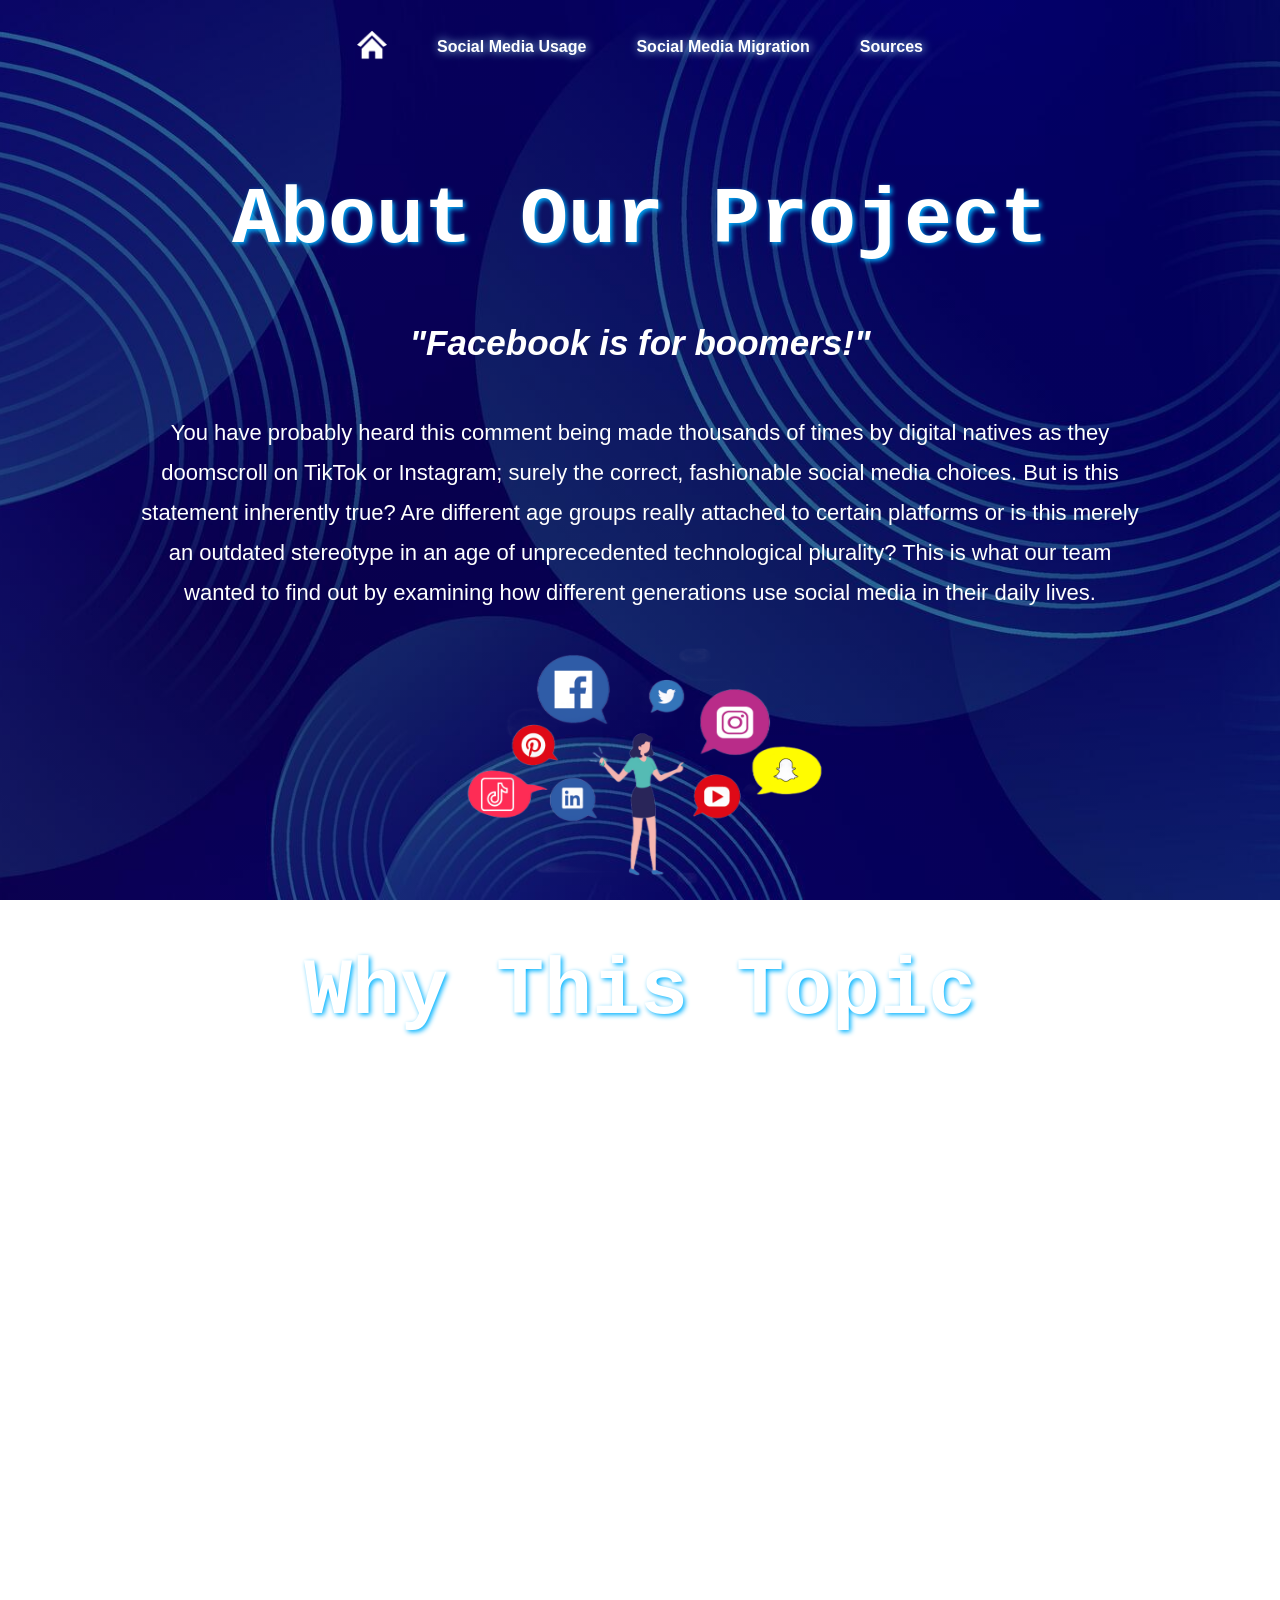
<file: Culture Numerique Project/index.htm>
<!DOCTYPE html>
<html>
  <head>
<meta charset="UTF-8">
    <link rel="stylesheet" href="style.css">
    <div class="bar">
      <div> <a href="index.htm"> <img class="homelogo" src="whitehome.png" alt="home logo"></a> </div>
    <a href="usage.htm">Social Media Usage</a>
    <a href="migration.htm">Social Media Migration</a>
    <a href="sources.htm">Sources</a>
    </div>
</head>

<br>

<body class="bodyc">

<br>

<h1>About Our Project</h1>
<br>
<h2><strong><i>"Facebook is for boomers!" </strong></i></h2>

<div class="one">
<p>  You have probably heard this comment being made thousands of times by digital natives as they doomscroll on TikTok or Instagram; surely the correct, fashionable social media choices. But is this statement inherently true? Are different age groups really attached to certain platforms or is this merely an outdated stereotype in an age of unprecedented technological plurality? This is what our team wanted to find out by examining how different generations use social media in their daily lives.</p></div>

<br><br><br><br><br><br><br>
<img class="image1" src="girlsm.png" alt="girl with social media">

<h1>Why This Topic</h1>
<br>

<div class="eh2"> 
<h2><strong><i>How are intergenerational relations expressed through platform usage and migration? </strong></i></h2>
</div>

<div class="one">
<p> Initially, our team wanted to focus on how social media algorithms act depending on the user's attributes (i.e. gender, hobbies etc.). However, we soon realised that tracing this phenomenon constitutes a hefty task due to the overwhelming amount of elements that come into play and the lack of efficient research methodology. Thus, we narrowed our scope to a single key factor, age, and we started to ask ourselves how different generations interact with and on these platforms. What role does social media play in daily life? Are different platforms used as a means of expression? Is there an observable generation gap? These are all sub-questions that birthed our research question above. </p></div>


</body>

<br> <br><br><br><br>

<footer class="foot">
This website was created by Dimo, Melisse, Yar and Mathis as part of a project for Digital Age and Culture, Sciences Po Nancy, 2026. All rights reserved. 
</footer>
<br>

</html>
</file>
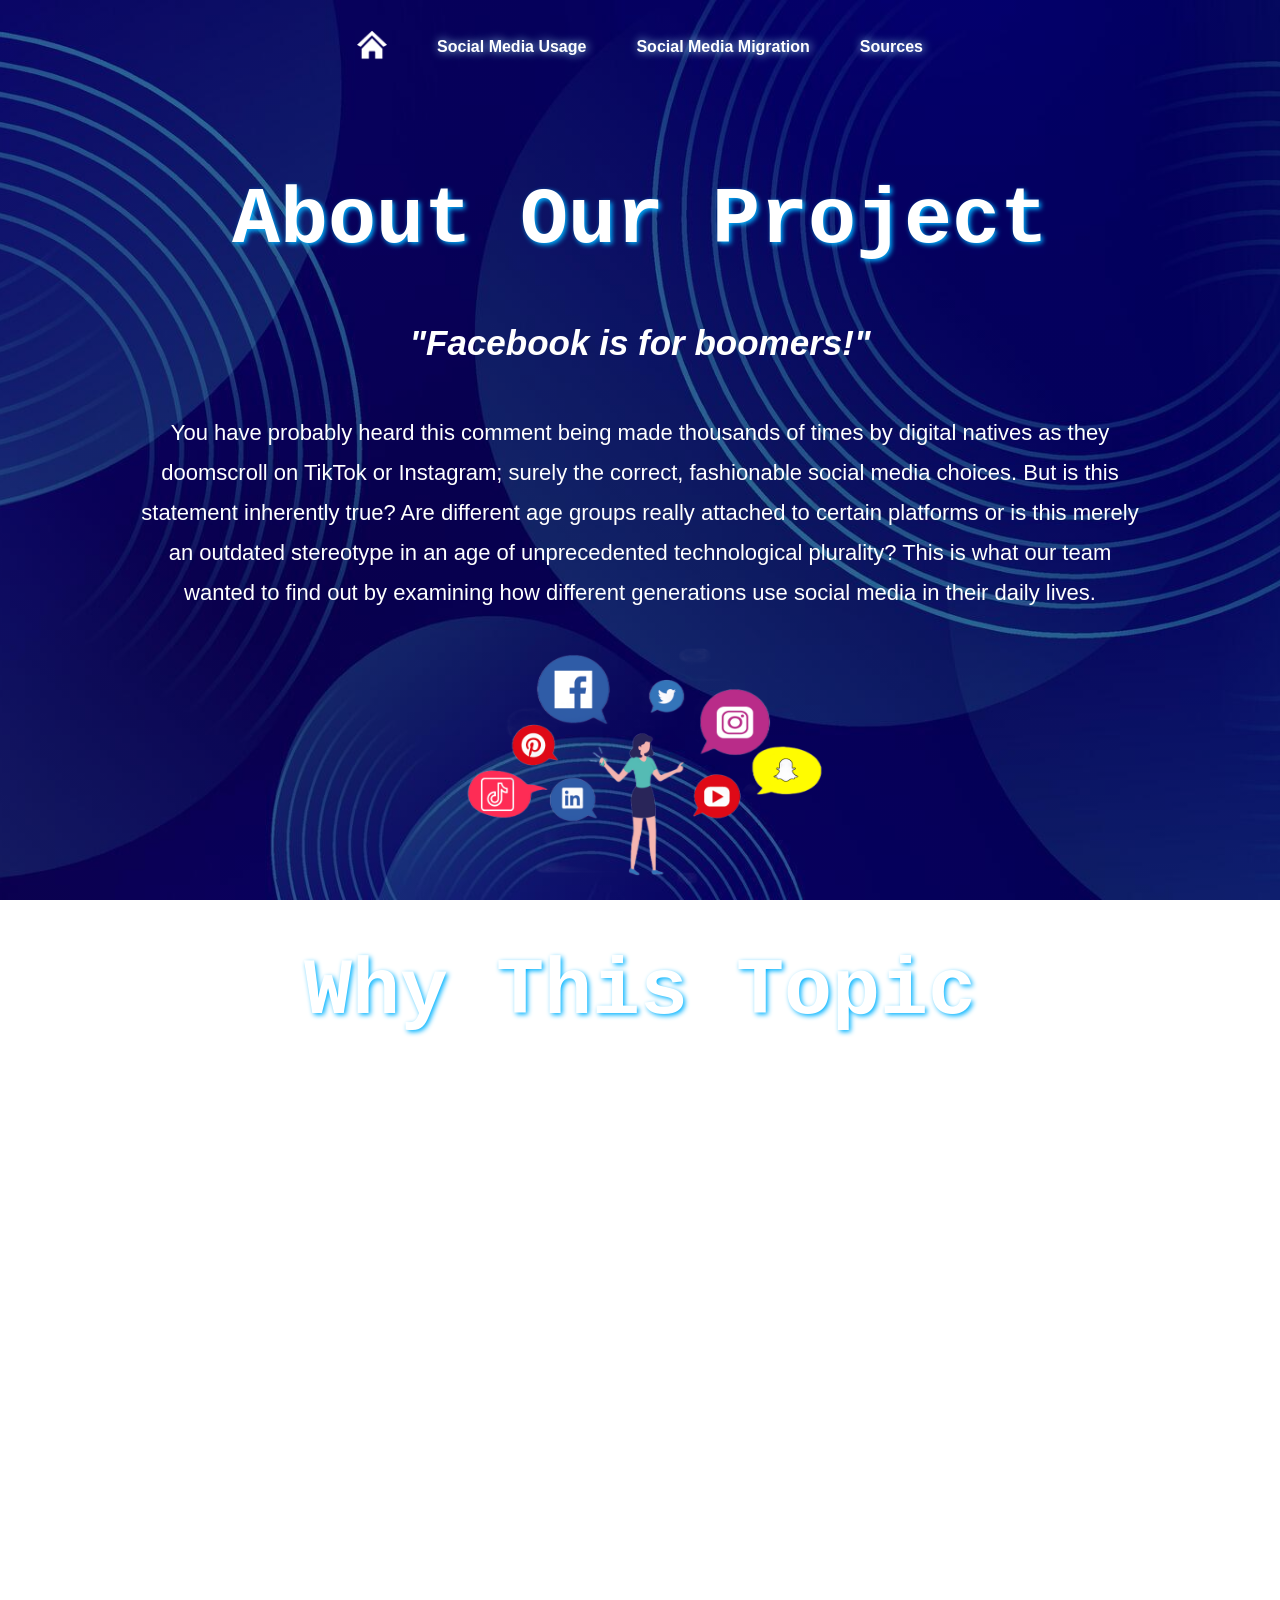
<file: Culture Numerique Project/index.html>
<!DOCTYPE html>
<html>
  <head>
<meta charset="UTF-8">
    <link rel="stylesheet" href="style.css">
    <div class="bar">
      <div> <a href="index.html"> <img class="homelogo" src="whitehome.png" alt="home logo"></a> </div>
    <a href="usage.html">Social Media Usage</a>
    <a href="migration.html">Social Media Migration</a>
    <a href="sources.html">Sources</a>
    </div>
</head>

<br>

<body class="bodyc">

<br>

<h1>About Our Project</h1>
<br>
<h2><strong><i>"Facebook is for boomers!" </strong></i></h2>

<div class="one">
<p>  You have probably heard this comment being made thousands of times by digital natives as they doomscroll on TikTok or Instagram; surely the correct, fashionable social media choices. But is this statement inherently true? Are different age groups really attached to certain platforms or is this merely an outdated stereotype in an age of unprecedented technological plurality? This is what our team wanted to find out by examining how different generations use social media in their daily lives.</p></div>

<br><br><br><br><br><br><br>
<img class="image1" src="girlsm.png" alt="girl with social media">

<h1>Why This Topic</h1>
<br>

<div class="eh2"> 
<h2><strong><i>How are intergenerational relations expressed through platform usage and migration? </strong></i></h2>
</div>

<div class="one">
<p> Initially, our team wanted to focus on how social media algorithms act depending on the user's attributes (i.e. gender, hobbies etc.). However, we soon realised that tracing this phenomenon constitutes a hefty task due to the overwhelming amount of elements that come into play and the lack of efficient research methodology. Thus, we narrowed our scope to a single key factor, age, and we started to ask ourselves how different generations interact with and on these platforms. What role does social media play in daily life? Are different platforms used as a means of expression? Is there an observable generation gap? These are all sub-questions that birthed our research question above. </p></div>


</body>

<br> <br><br><br><br>

<footer class="foot">
This website was created by Dimo, Melisse, Yar and Mathis as part of a project for Digital Age and Culture, Sciences Po Nancy, 2026. All rights reserved. 
</footer>
<br>

</html>
</file>
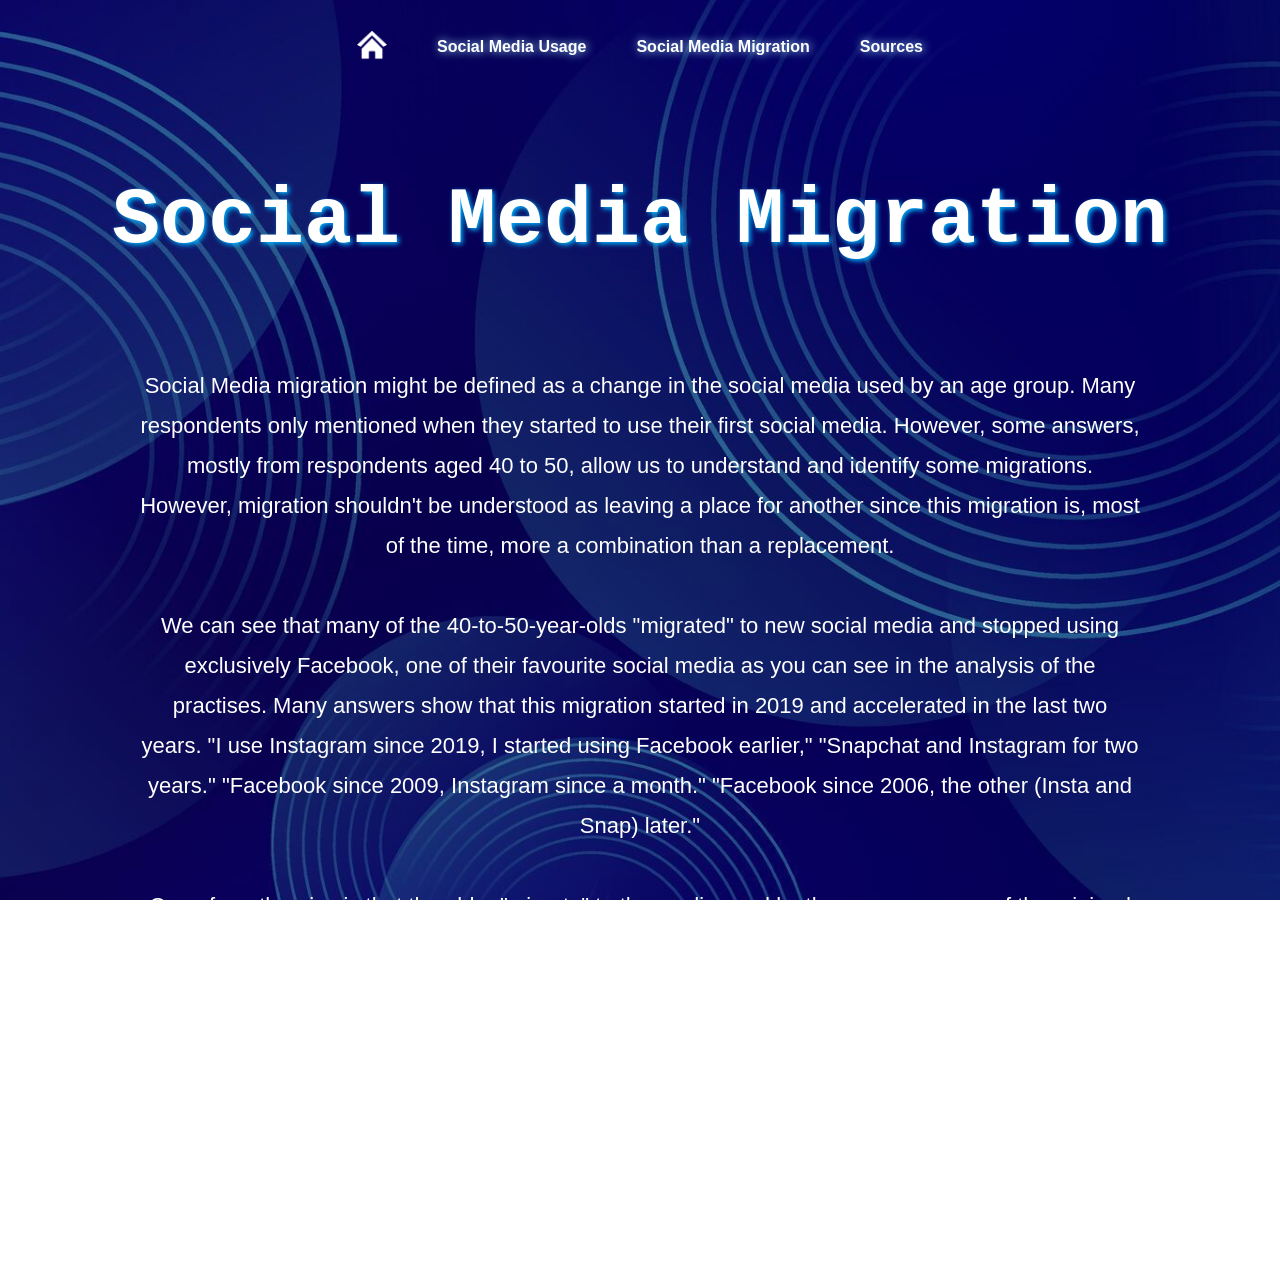
<file: Culture Numerique Project/migration.html>
<!DOCTYPE html>
<html>
  <head>
<meta charset="UTF-8">    
<link rel="stylesheet" href="style.css">
    <div class="bar">
      <div> <a href="index.html"> <img class="homelogo" src="whitehome.png" alt="home logo"></a> </div>
    <a href="usage.html">Social Media Usage</a>
    <a href="migration.html">Social Media Migration</a>
    <a href="sources.html">Sources</a>
    </div>
</head>

<br>

<body class="bodyc">

<br>

<h1>Social Media Migration</h1>


<div class="one">
<p>
Social Media migration might be defined as a change in the social media used by an age group. Many respondents only mentioned when they started to use their first social media. However, some answers, mostly from respondents aged 40 to 50, allow us to understand and identify some migrations. However, migration shouldn't be understood as leaving a place for another since this migration is, most of the time, more a combination than a replacement. 
<br><br>
We can see that many of the 40-to-50-year-olds "migrated" to new social media and stopped using exclusively Facebook, one of their favourite social media as you can see in the analysis of the practises.  Many answers show that this migration started in 2019 and accelerated in the last two years. "I use Instagram since 2019, I started using Facebook earlier," "Snapchat and Instagram for two years." "Facebook since 2009, Instagram since a month." "Facebook since 2006, the other (Insta and Snap) later." 
<br><br>
One of our theories is that the older "migrate" to the media used by the younger, many of them joined Facebook in the 2000s when it was created and was seen as something for young people. Now, as it is seen as outdated by many young people, they keep using it but also download new apps, especially Instagram and, to a lesser extent, Snapchat and TikTok, to see what the younger generation do. One of the respondent's answer is along those lines as he or she wrote that he or she started to use Instagram and Snapchat to see what their children post and do.
</p>
</div>

</body>
<br><br><br><br><br><br><br><br><br><br><br><br><br><br><br><br><br><br><br><br><br><br><br><br><br><br><br><br> <br><br><br><br>
<footer class="foot">
This website was created by Dimo, Melisse, Yar and Mathis as part of a project for Digital Age and Culture, Sciences Po Nancy, 2026. All rights reserved. 
</footer>
<br>


</html>
</file>
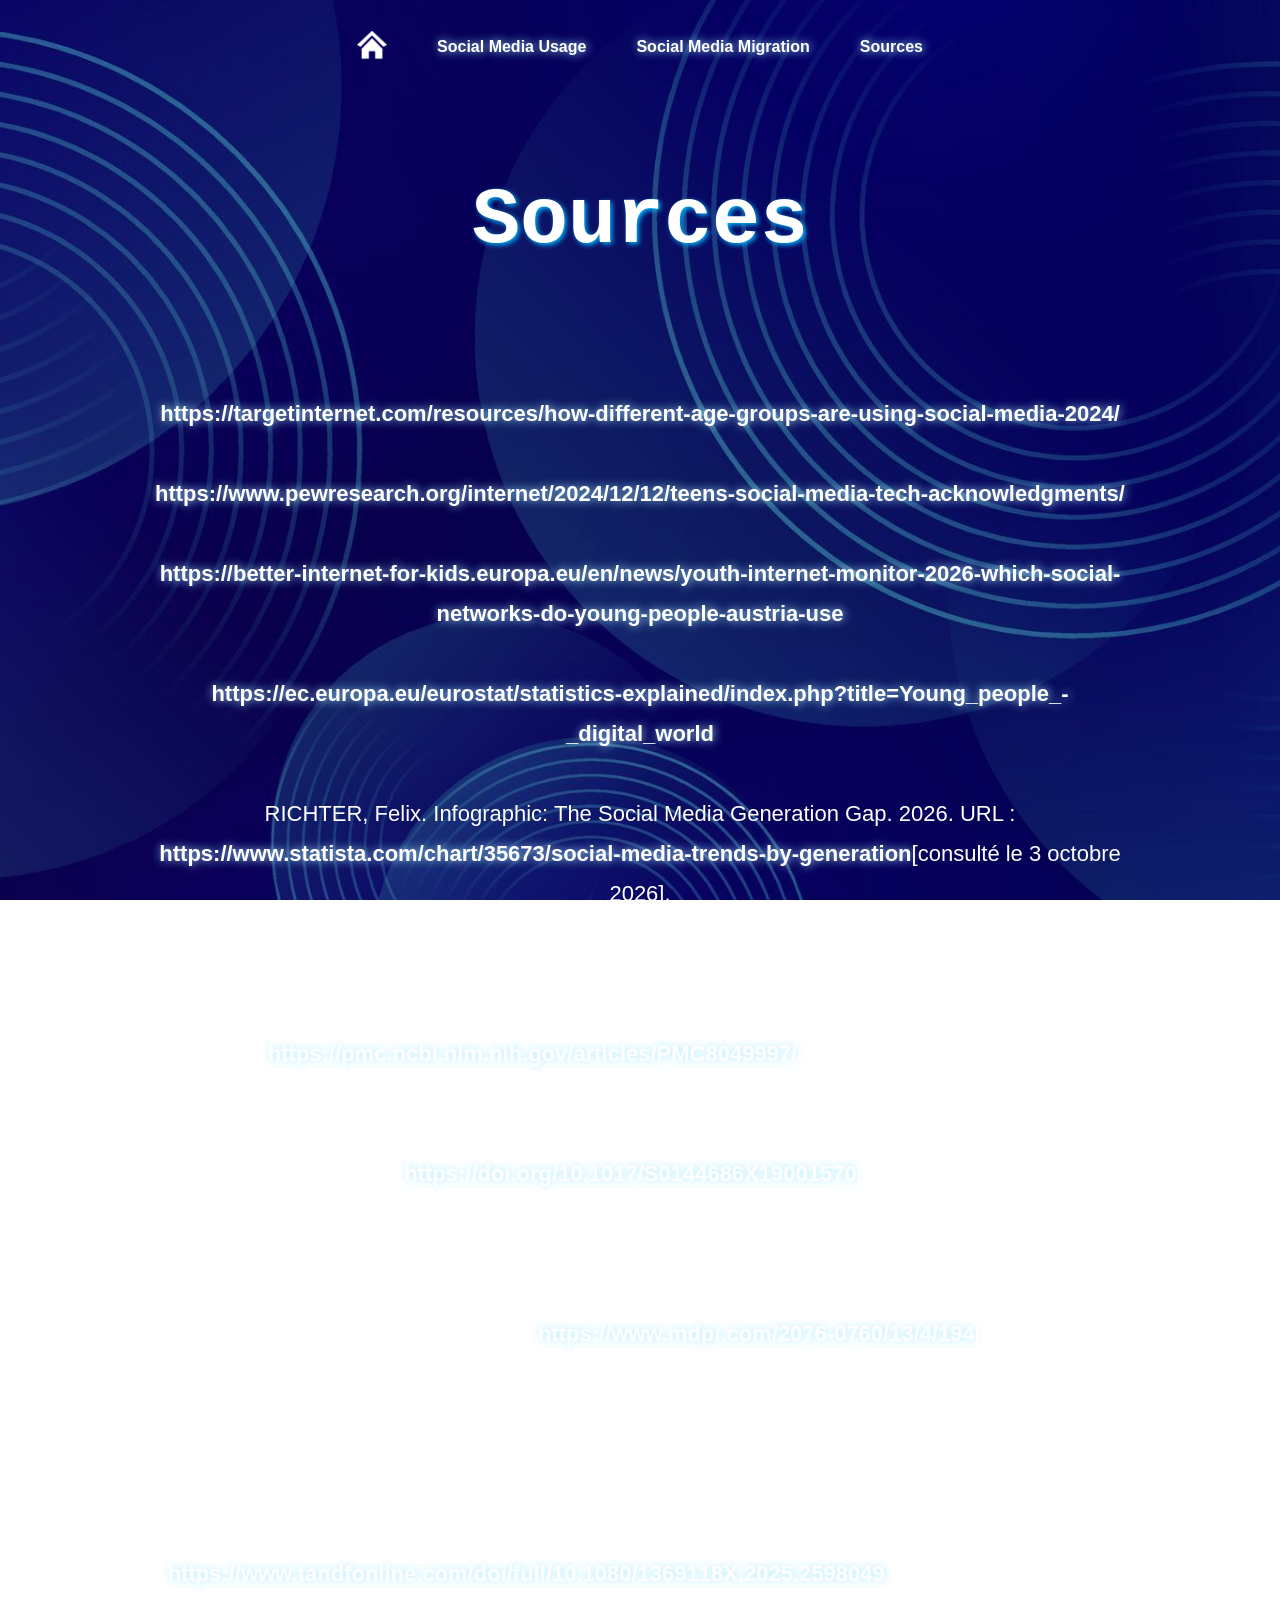
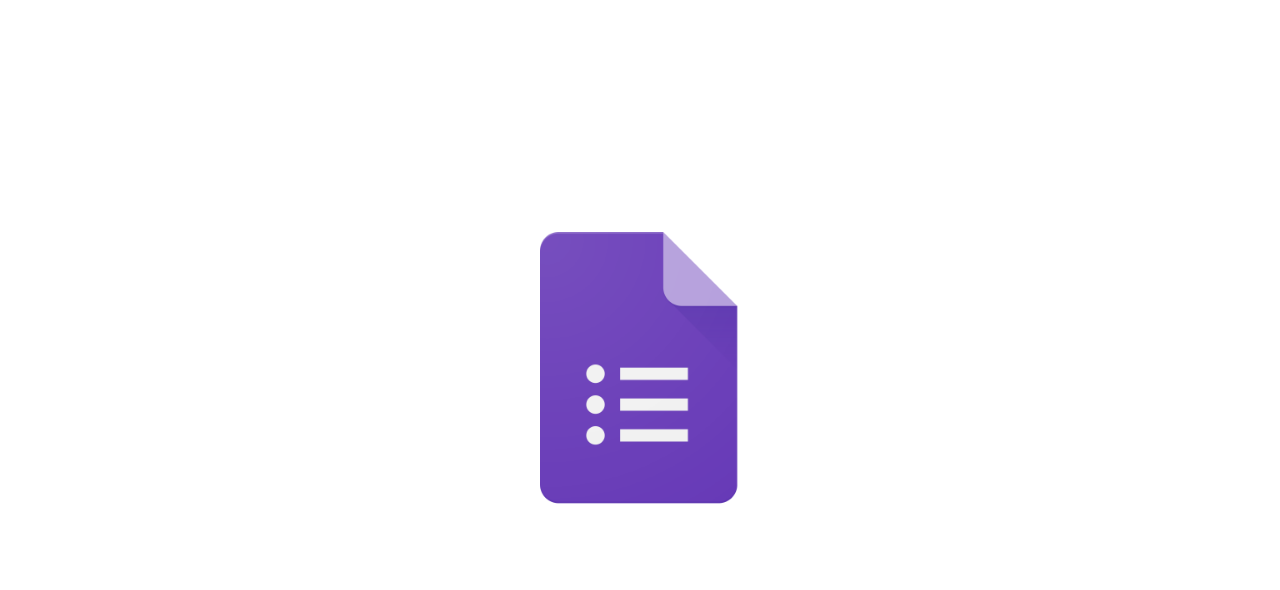
<file: Culture Numerique Project/sources.html>
<!DOCTYPE html>
<html>
  <head>
<meta charset="UTF-8">
    <link rel="stylesheet" href="style.css">
    <div class="bar">
      <div> <a href="index.html"> <img class="homelogo" src="whitehome.png" alt="home logo"></a> </div>
    <a href="usage.html">Social Media Usage</a>
    <a href="migration.html">Social Media Migration</a>
    <a href="sources.html">Sources</a>
    </div>
</head>

<br>

<body class="bodyc">

<br>

<h1>Sources</h1>
<br>
<div class="one">

<p>
<a href="https://targetinternet.com/resources/how-different-age-groups-are-using-social-media-2024/">https://targetinternet.com/resources/how-different-age-groups-are-using-social-media-2024/</a>

<br><br>
<a href="https://www.pewresearch.org/internet/2024/12/12/teens-social-media-tech-acknowledgments/">https://www.pewresearch.org/internet/2024/12/12/teens-social-media-tech-acknowledgments/</a>
<br><br>

<a href="https://better-internet-for-kids.europa.eu/en/news/youth-internet-monitor-2026-which-social-networks-do-young-people-austria-use">https://better-internet-for-kids.europa.eu/en/news/youth-internet-monitor-2026-which-social-networks-do-young-people-austria-use</a>

<br><br>

<a href="https://ec.europa.eu/eurostat/statistics-explained/index.php?title=Young_people_-_digital_world">https://ec.europa.eu/eurostat/statistics-explained/index.php?title=Young_people_-_digital_world</a>

<br><br>
 RICHTER, Felix. Infographic: The Social Media Generation Gap. 2026. URL : <a href="https://www.statista.com/chart/35673/social-media-trends-by-generation"> https://www.statista.com/chart/35673/social-media-trends-by-generation</a>[consulté le 3 octobre 2026].

<br><br>

Sheldon, Pavica. Antony, Mary Grace. Ware, Lynn Johnson. « Baby Boomers' use of Facebook and Instagram: uses and gratifications theory and contextual age indicators
».  Heliyon. Avril 2021. Vol 7. URL : <a href="https://pmc.ncbi.nlm.nih.gov/articles/PMC8049997/"> https://pmc.ncbi.nlm.nih.gov/articles/PMC8049997/</a>[consulté le 3 octobre 2026].
<br><br>

Quinn, Kelly. « Social media and social wellbeing in later life », Ageing and society. 1 juin 2021, vol.41 no 6. p. 1349 1370. URL : <a href="https://doi.org/10.1017/S0144686X19001570"> https://doi.org/10.1017/S0144686X19001570</a>[consulté le 3 octobre 2026].

<br><br>

Bonsaksen, Tore, Hilde Thygesen, Janni Leung, et al. « Patterns of Social Media Use across Age Groups during the COVID-19 Pandemic: A Study across Four Countries », Social sciences (Basel). 1 avril 2024, vol.13 no 4. p. 194. URL : <a href="https://www.mdpi.com/2076-0760/13/4/194"> https://www.mdpi.com/2076-0760/13/4/194</a>[consulté le 3 octobre 2026].
 <br><br>
Anter, Luise, Martin Fischer, et Anna Sophie Kümpel. « Information and news use by older adults in social media and messenger apps: a systematic literature review », Information, communication & society. 18 août 2026, vol.29 no 11. p. 3465 3482. URL : <a href="https://www.tandfonline.com/doi/full/10.1080/1369118X.2025.2598049"> https://www.tandfonline.com/doi/full/10.1080/1369118X.2025.2598049</a>1 [consulté le 3 octobre 2026]. 

<p>


<h2><strong>And of course, our amazing survey: </strong></h2>

<br><br><br><br><br><br>

 <div> <a href="https://docs.google.com/forms/d/e/1FAIpQLSeWiAiFmeFnkyc5Rem1vddKBdmxj5umQLmxa1X5BDp2FT54Gw/viewform"> <img class="imageF" src="Forms.png" alt="Google forms logo"></a> </div>


</div>
</body>
<br><br><br><br><br><br><br><br><br><br><br><br><br><br><br><br><br><br><br><br><br><br><br><br><br><br><br><br><br><br><br><br><br><br><br> <br><br><br><br><br><br><br><br><br><br><br><br><br><br><br><br><br><br><br><br><br><br><br><br> <br><br><br><br><br><br><br><br><br><br><br><br><br><br><br><br><br><br> <br><br><br><br>
<footer class="foot">
This website was created by Dimo, Melisse, Yar and Mathis as part of a project for Digital Age and Culture, Sciences Po Nancy, 2026. All rights reserved. 
</footer>
<br>


</html>
</file>
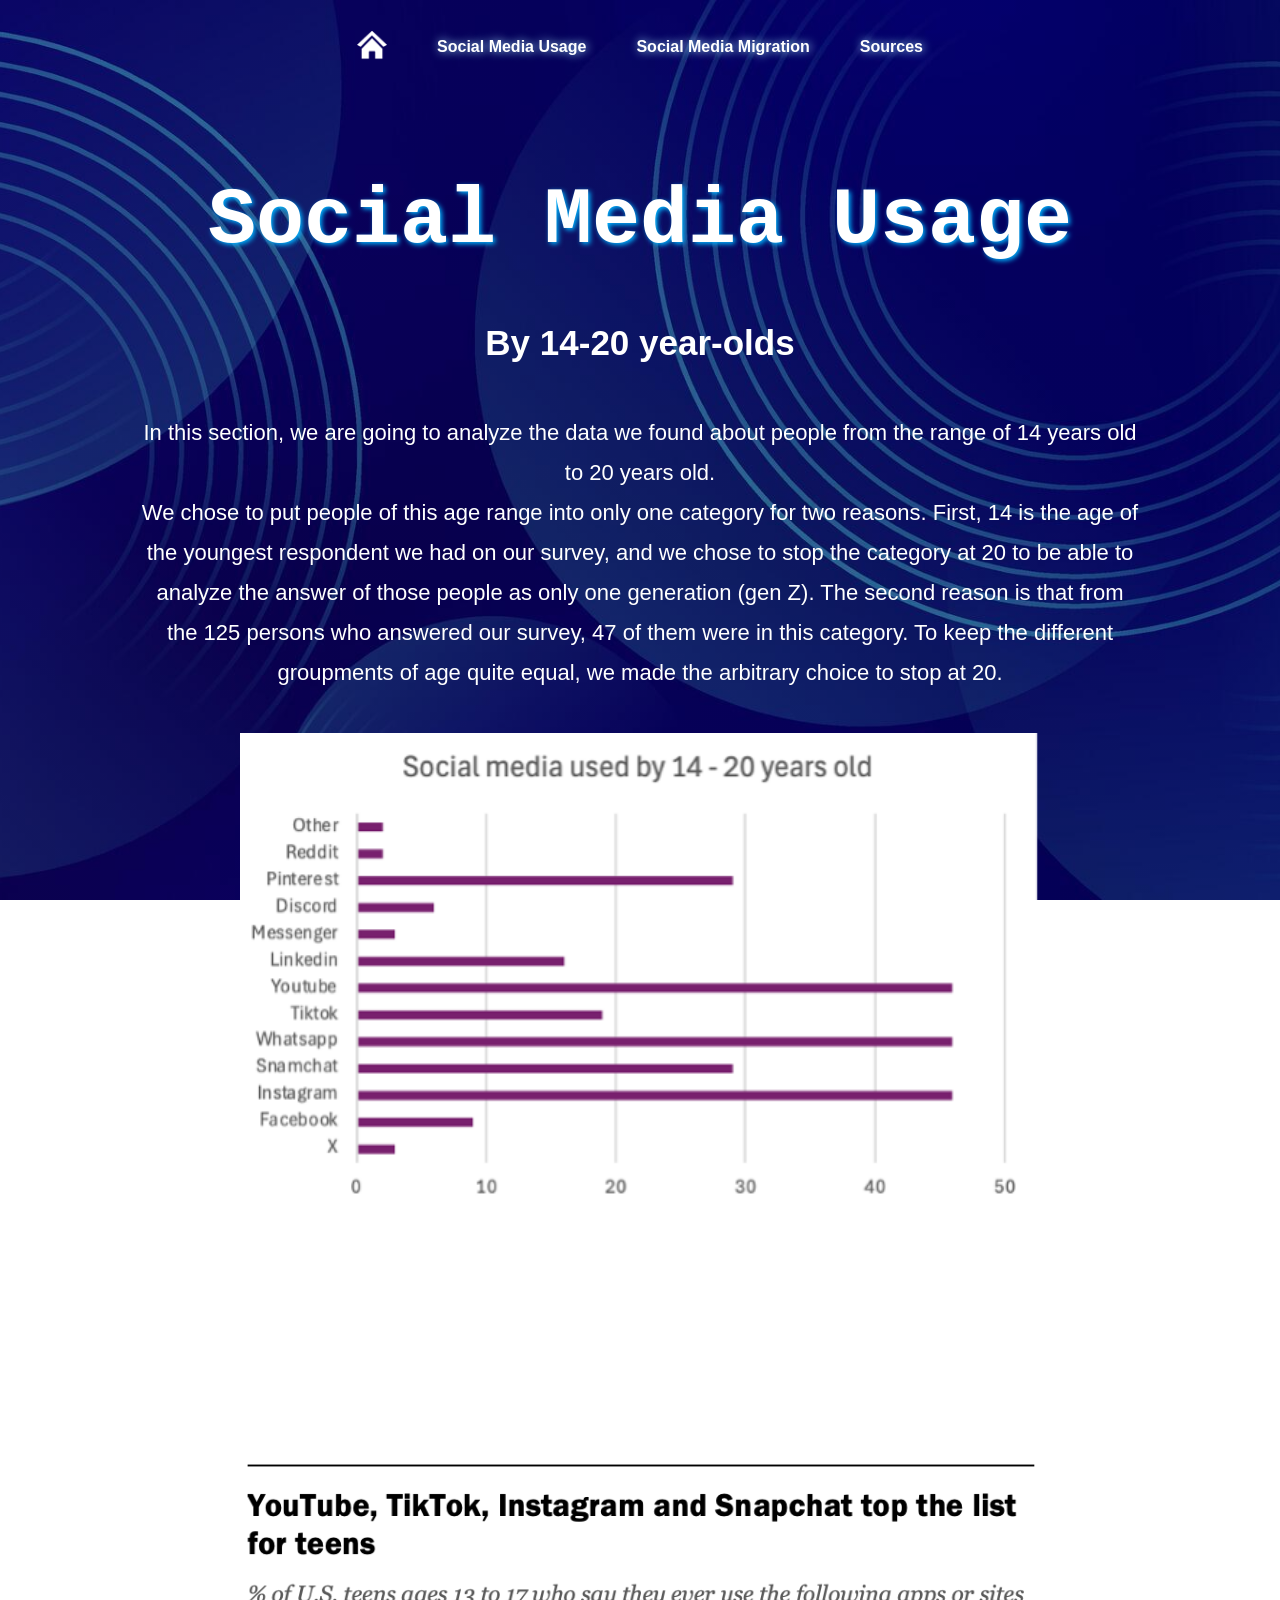
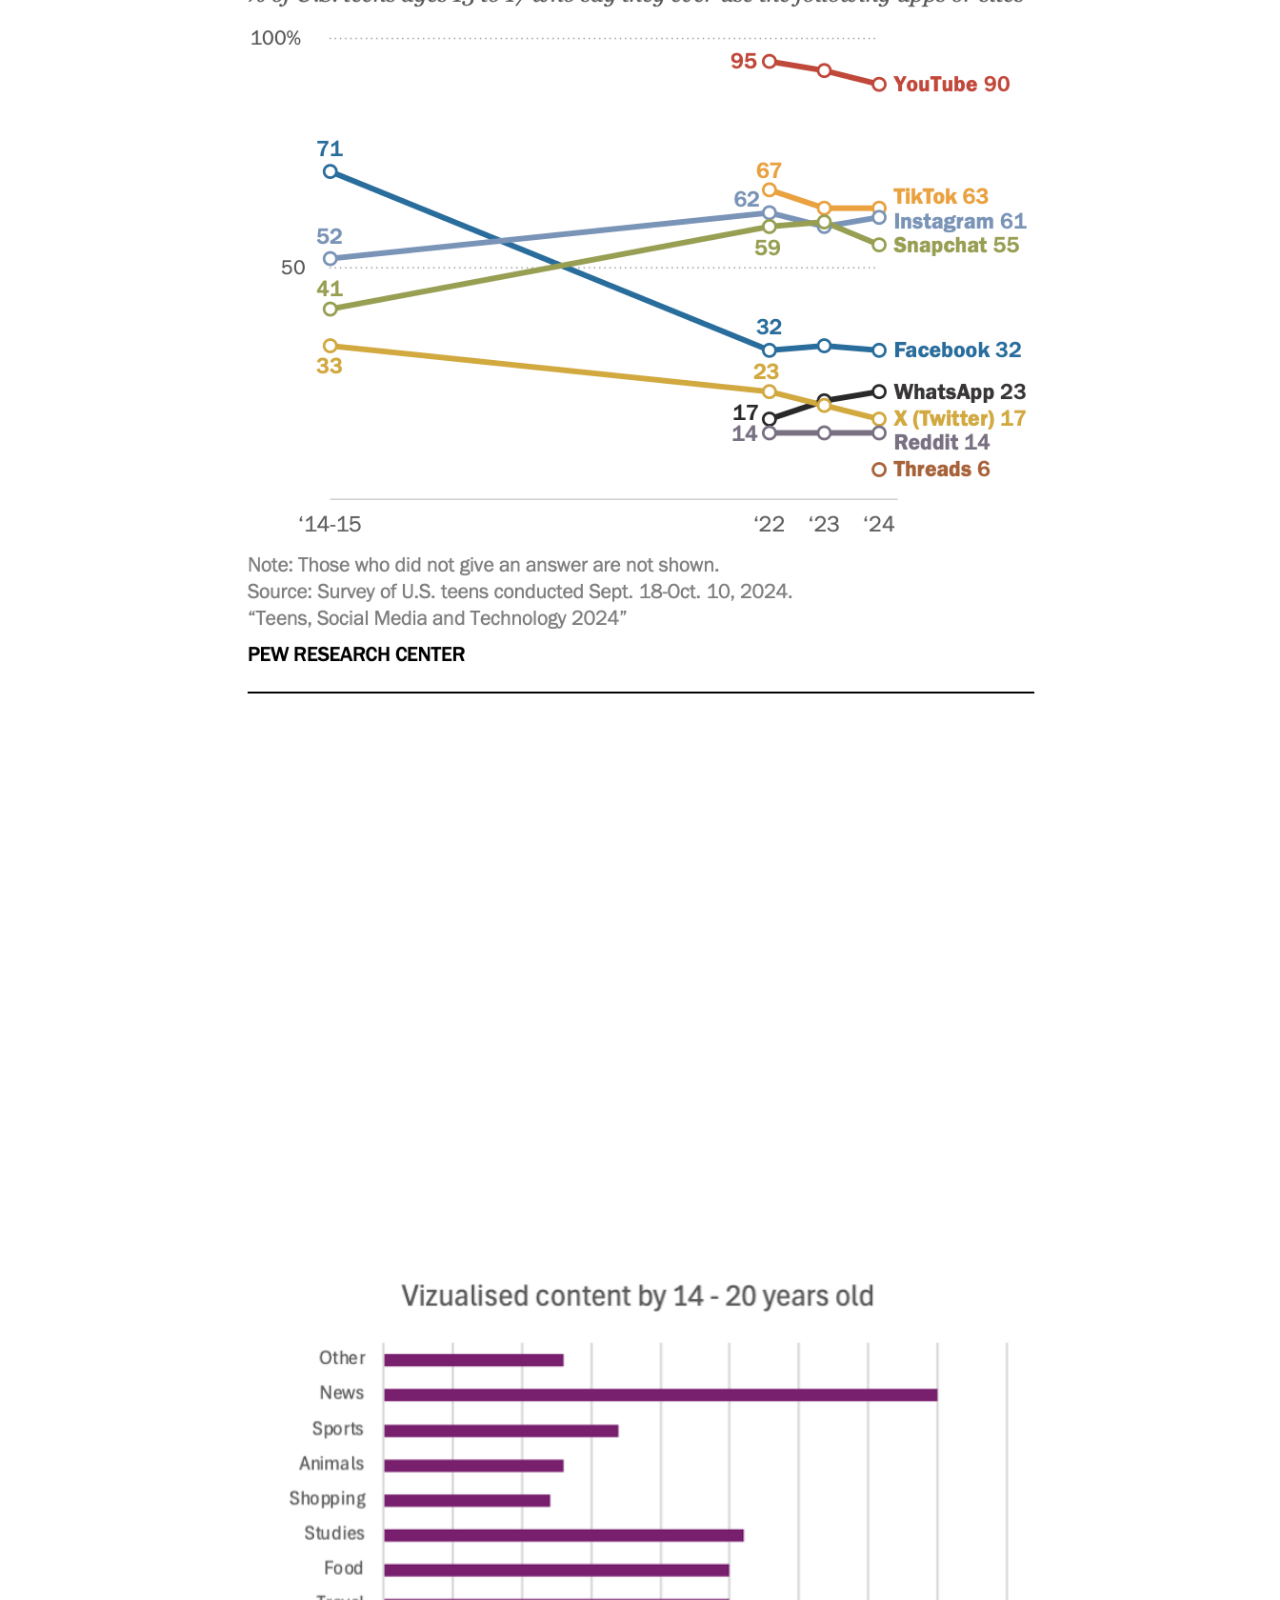
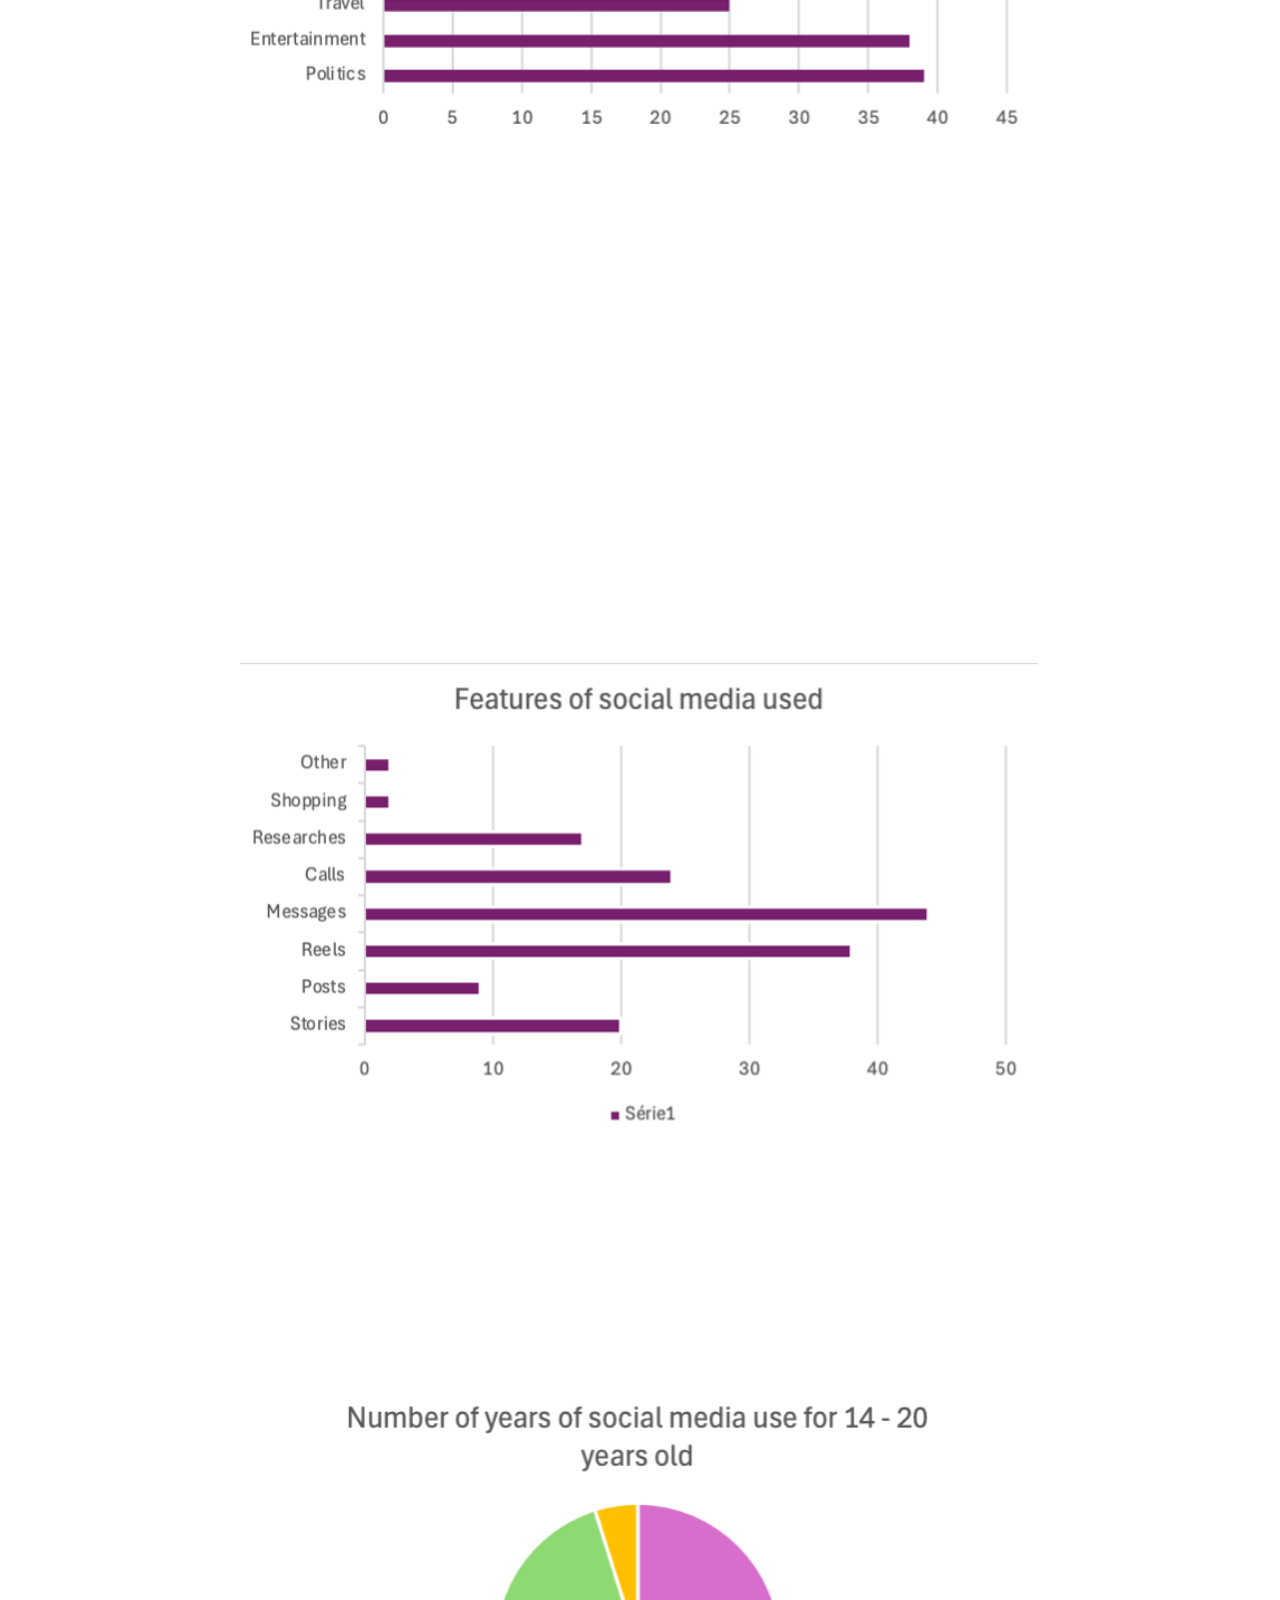
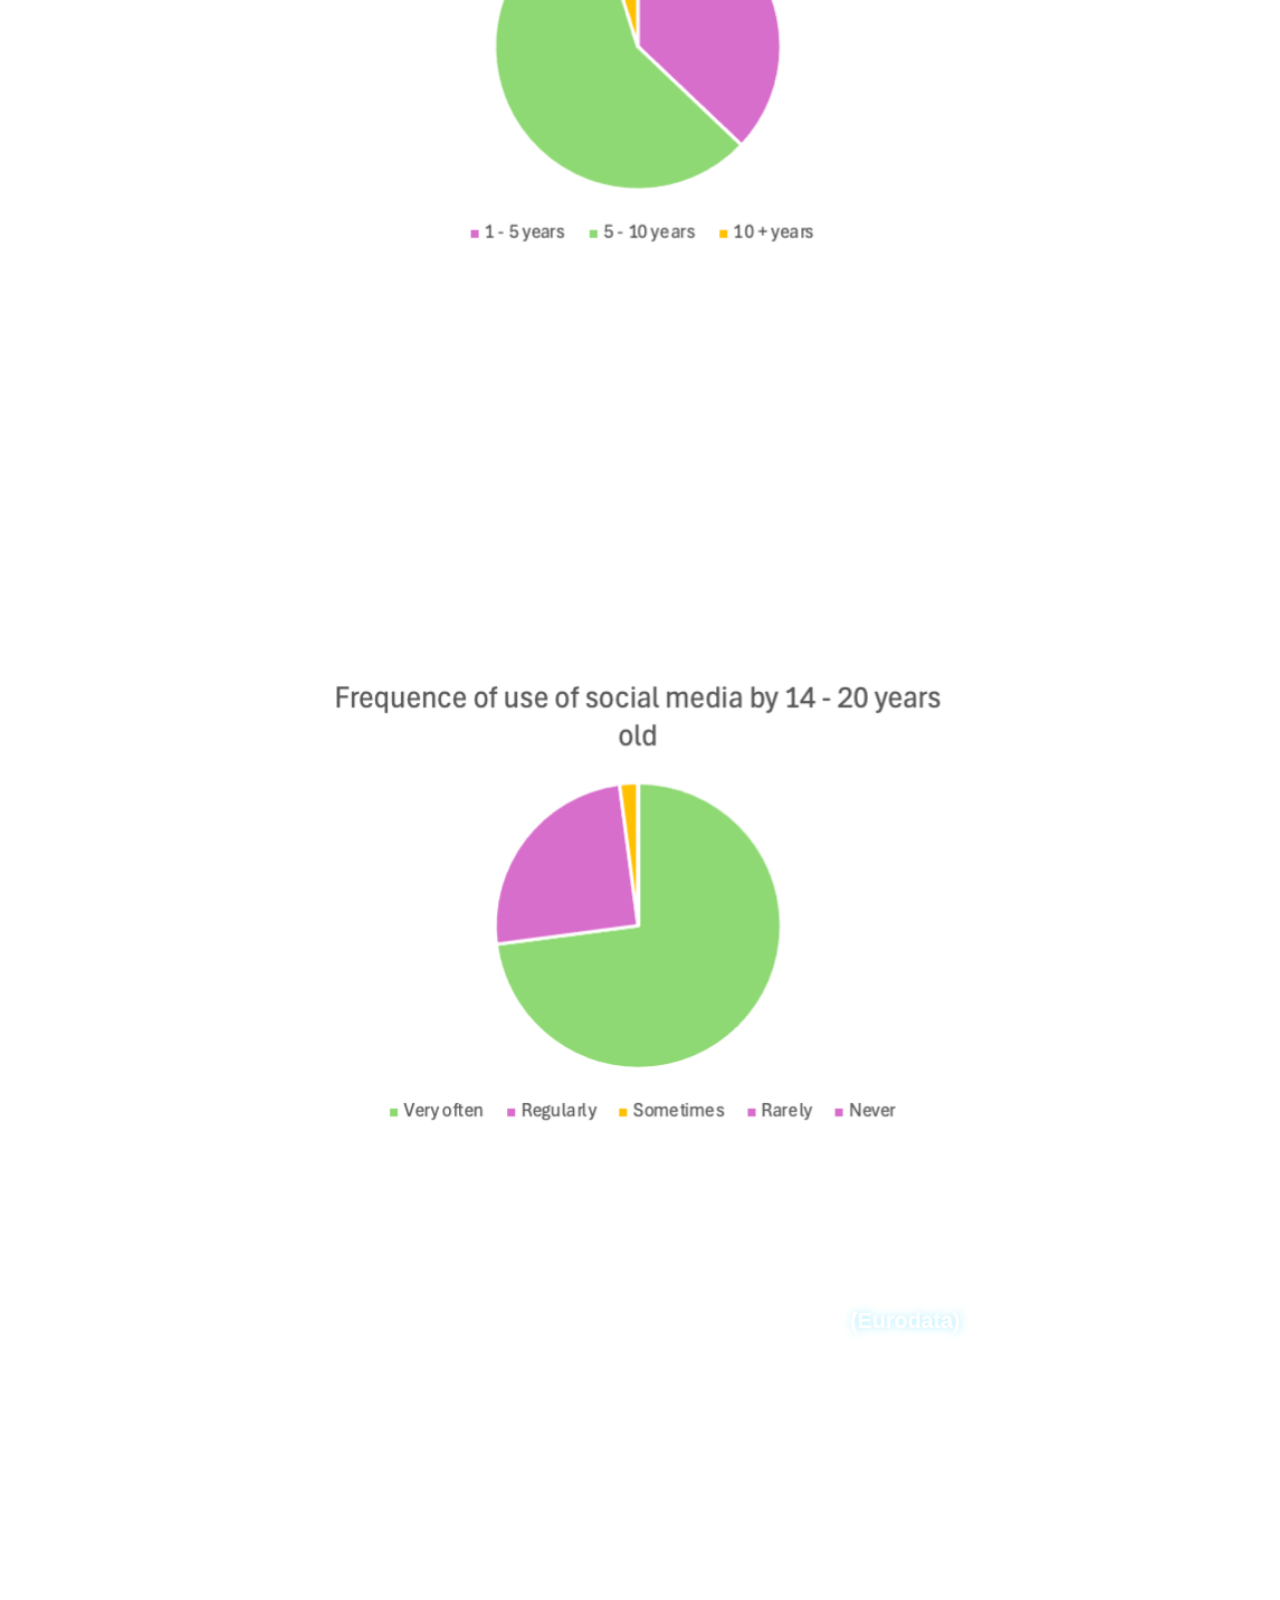
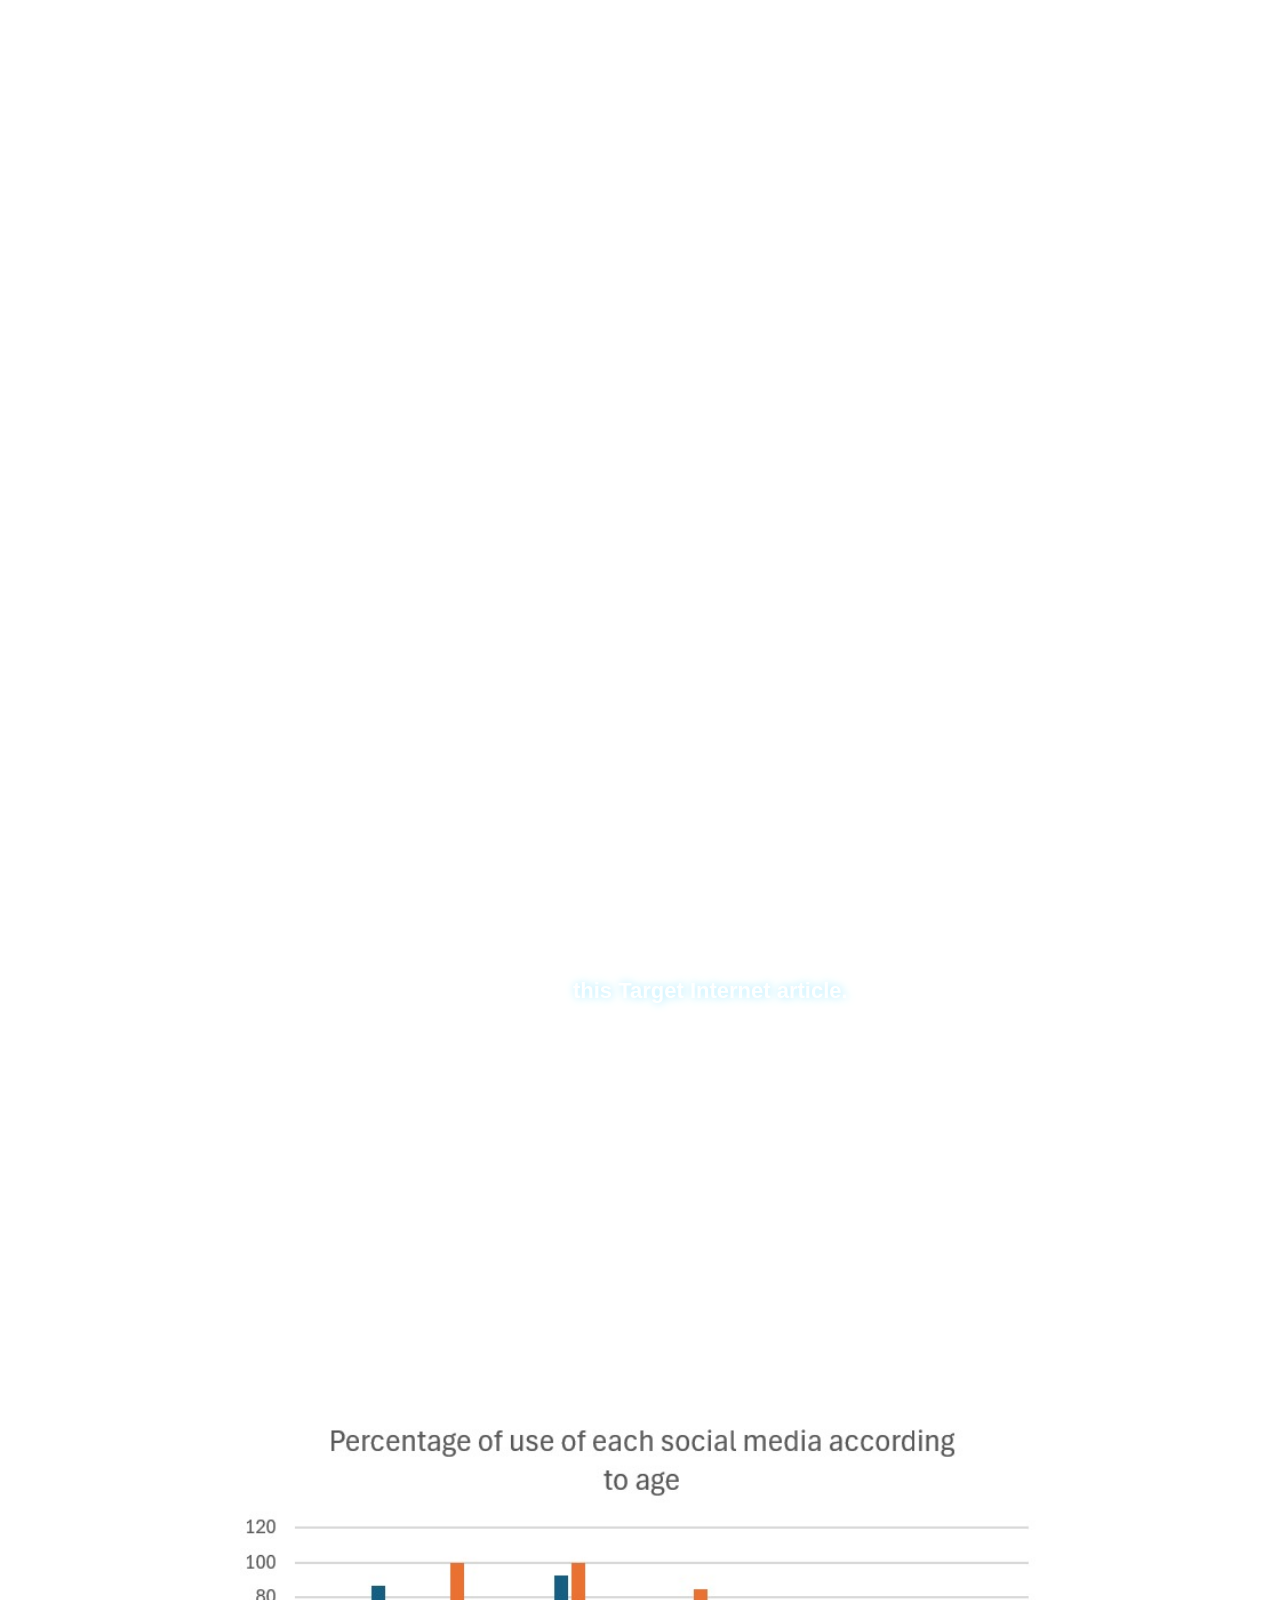
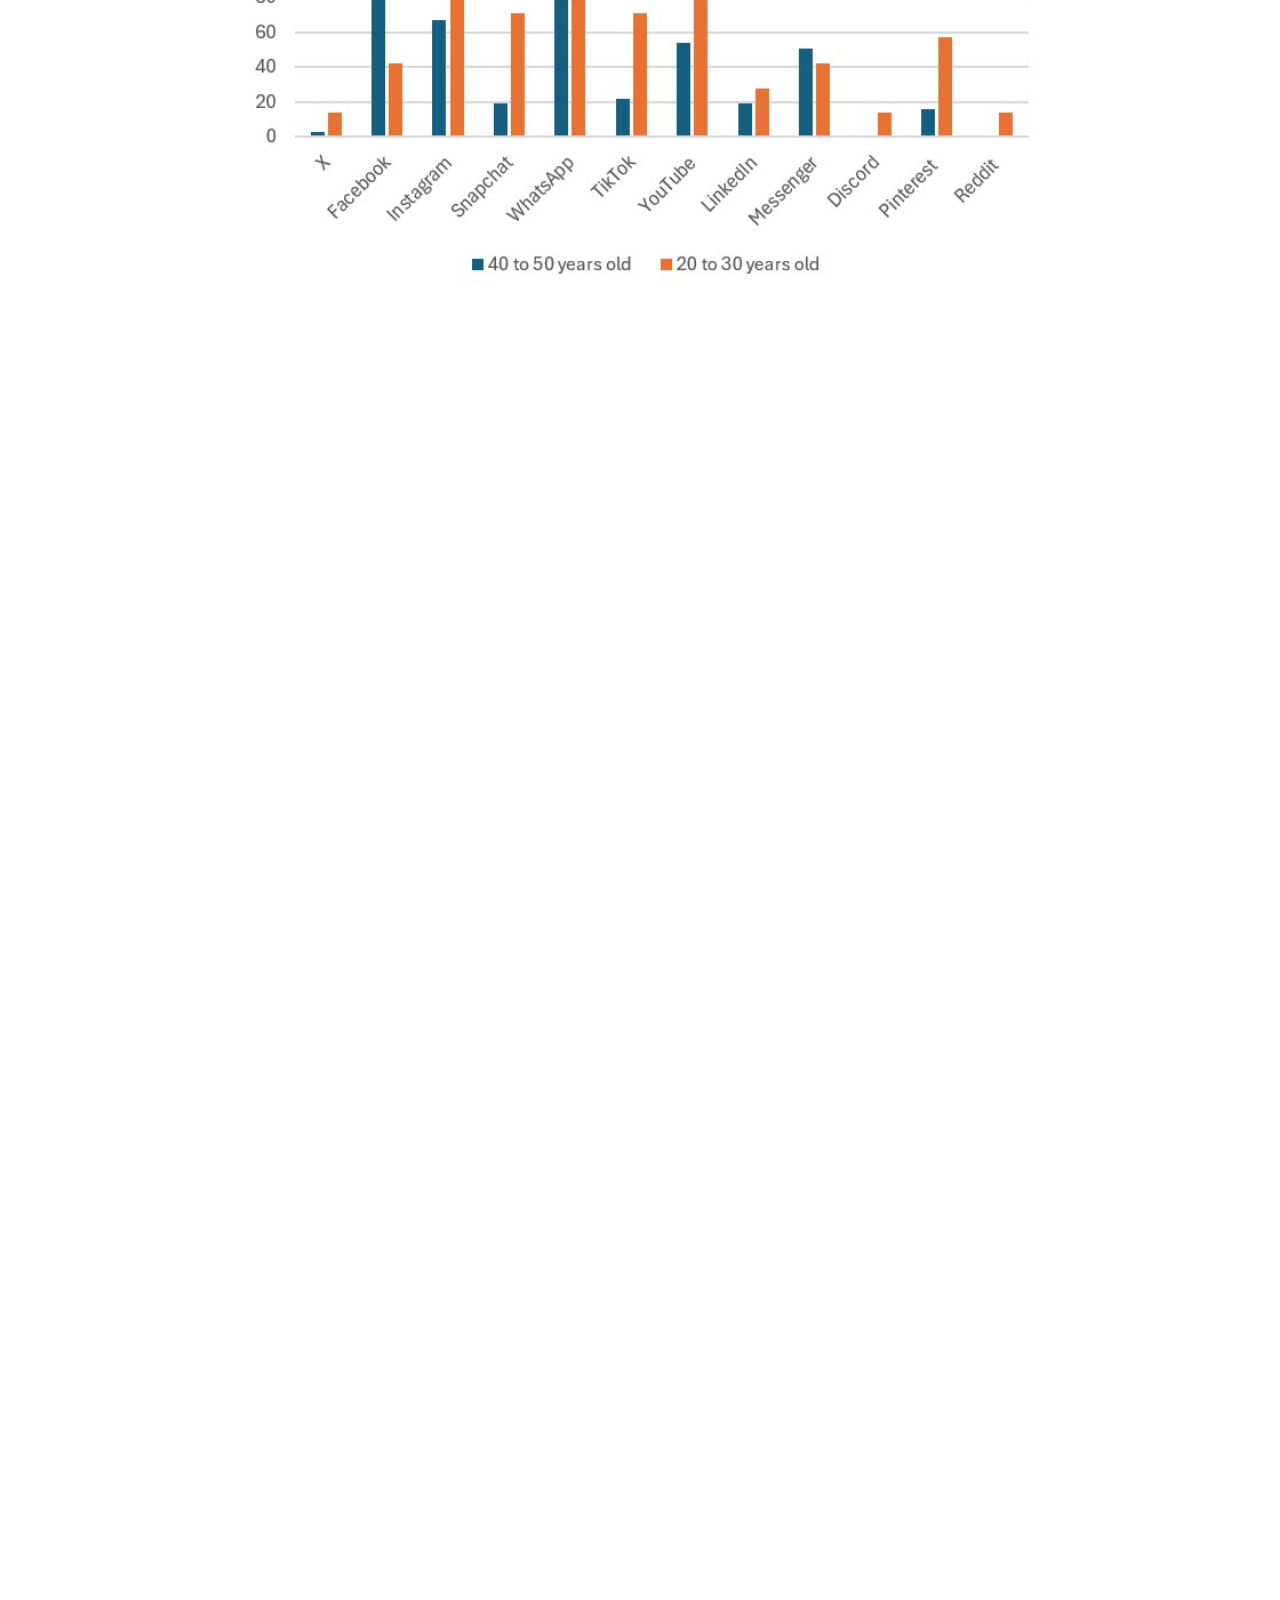
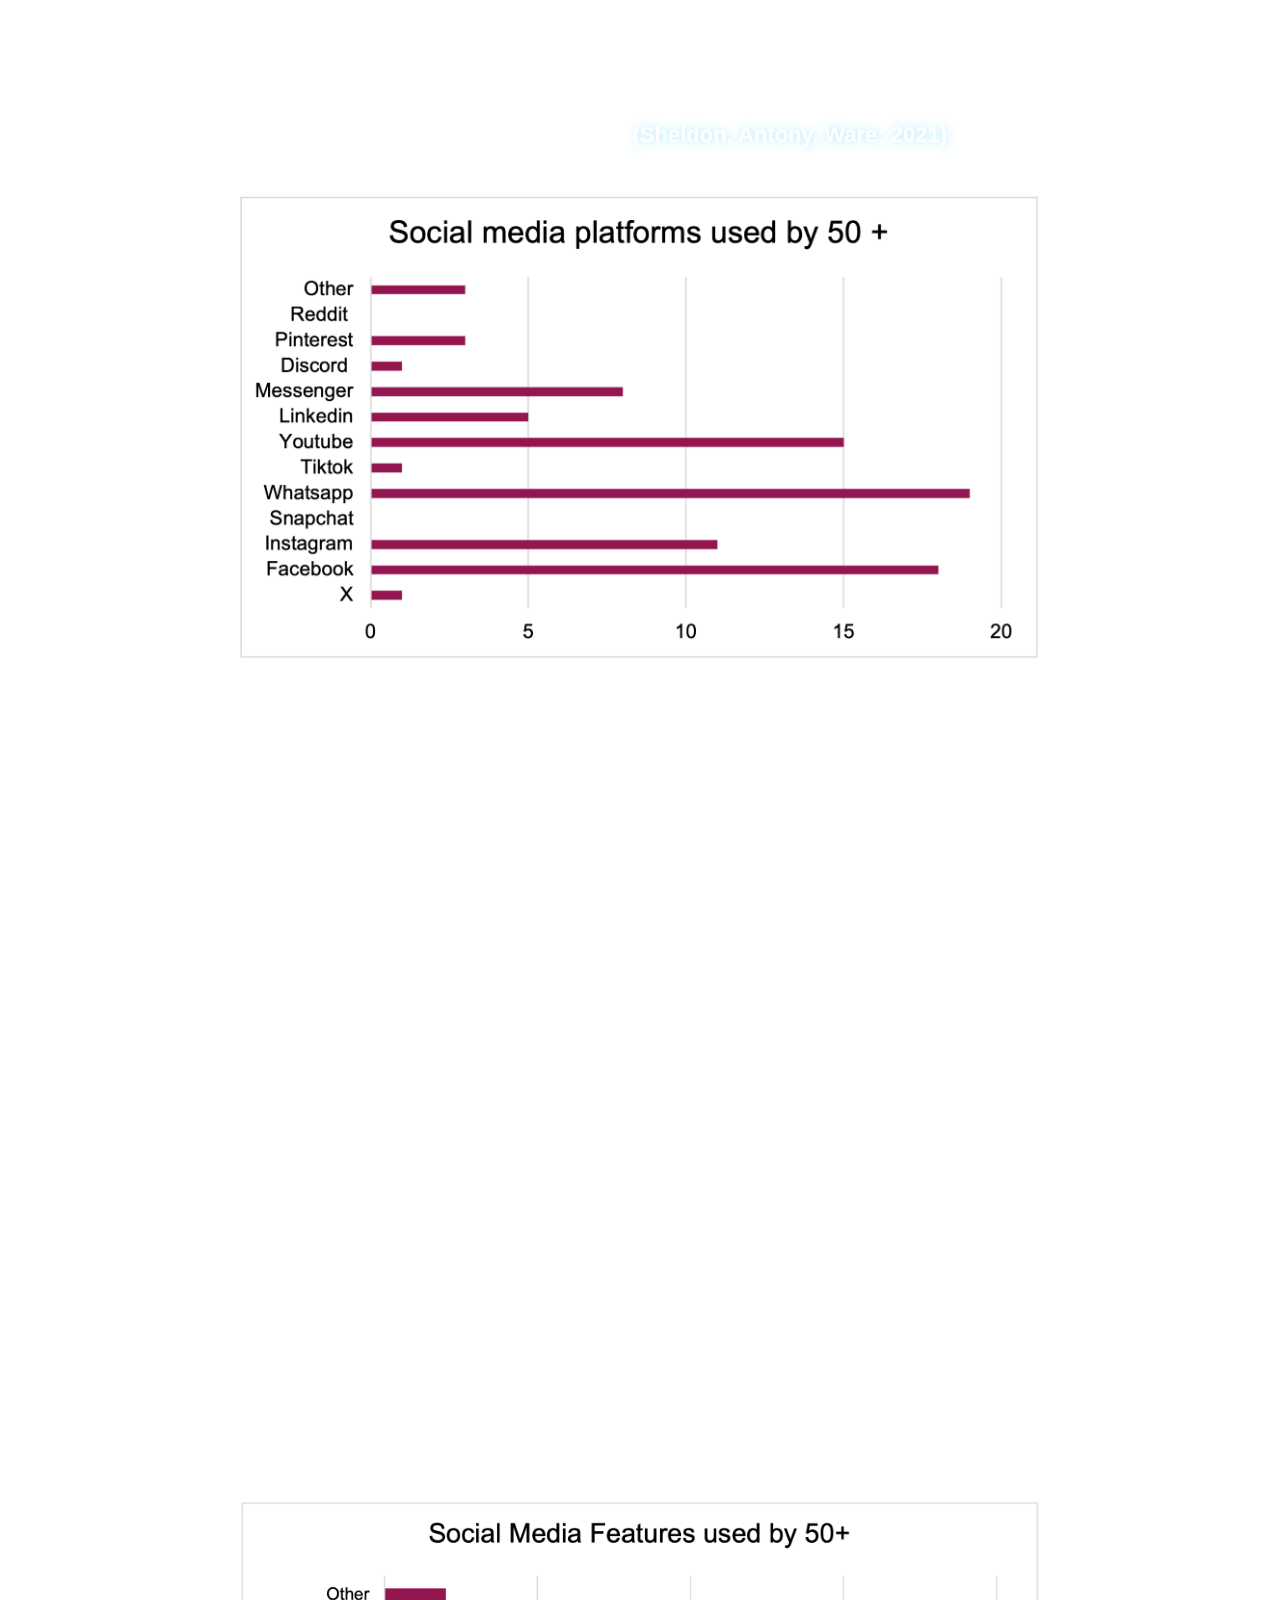
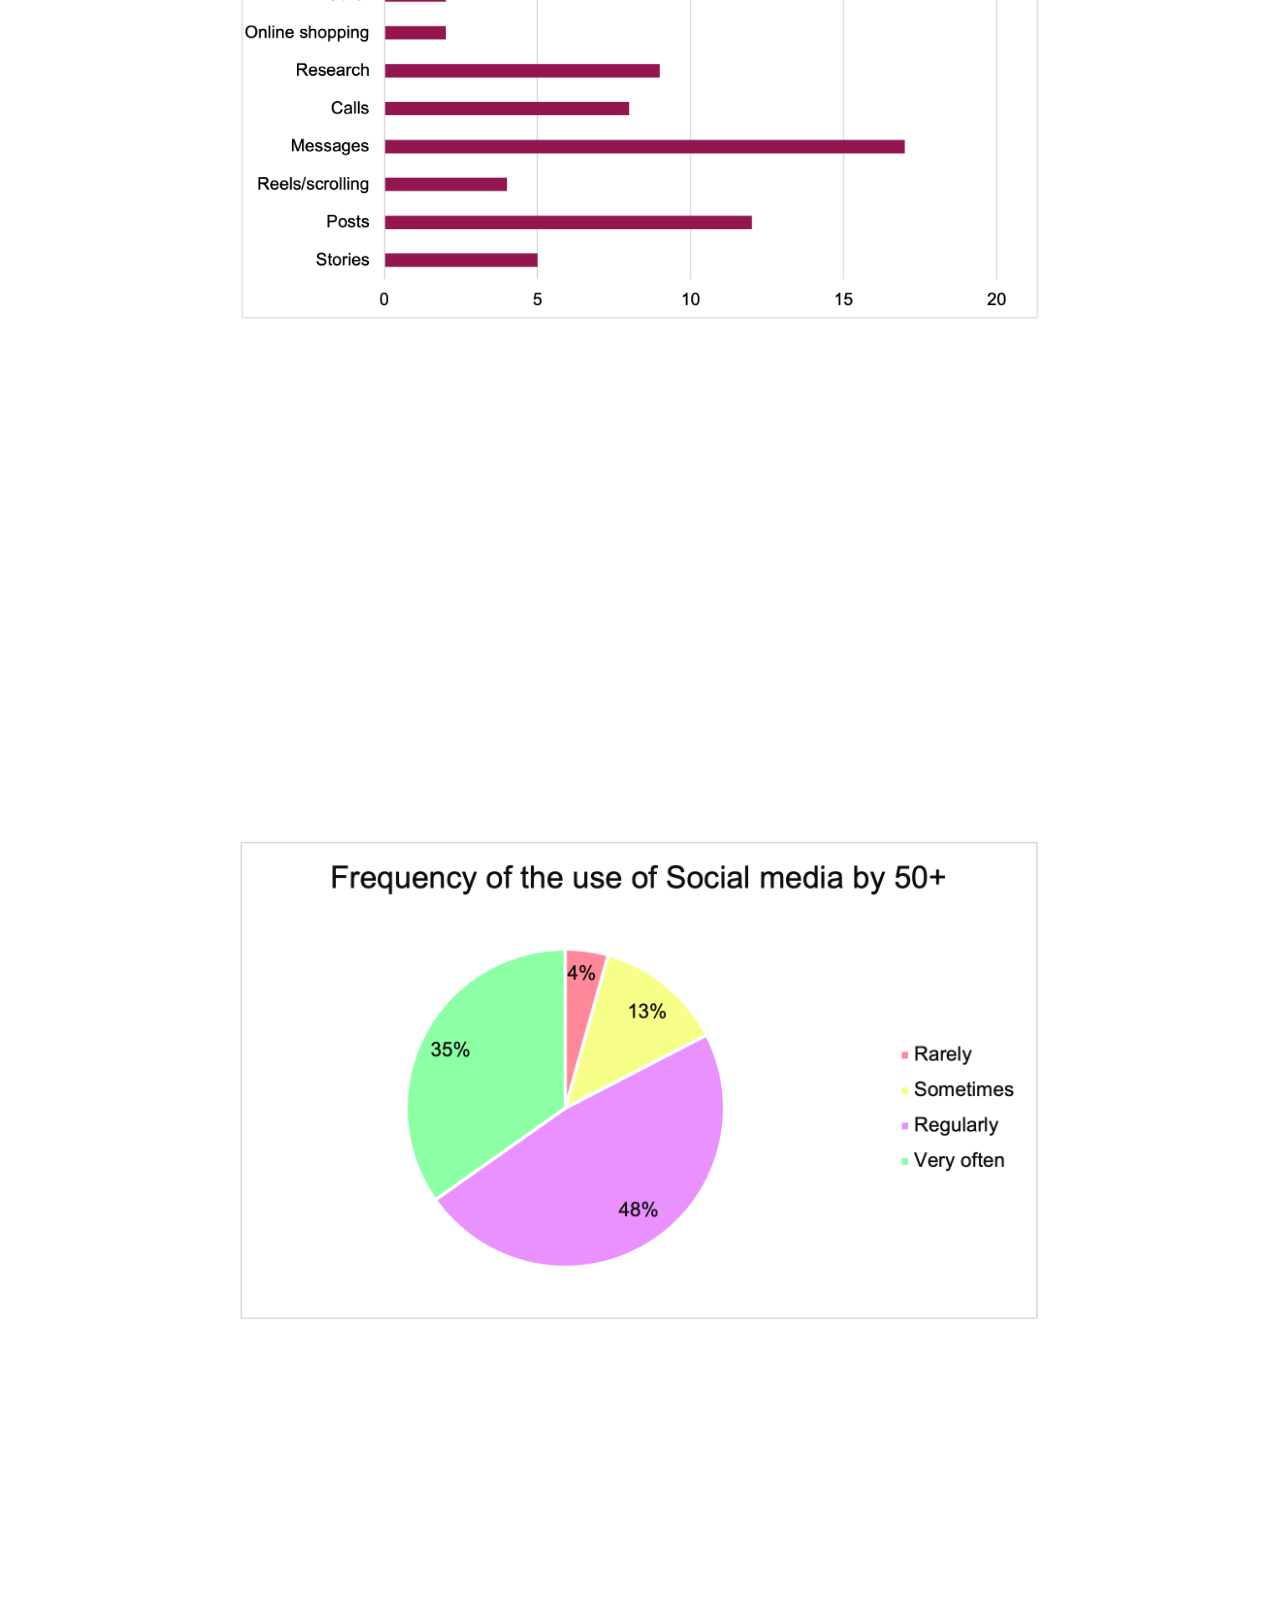
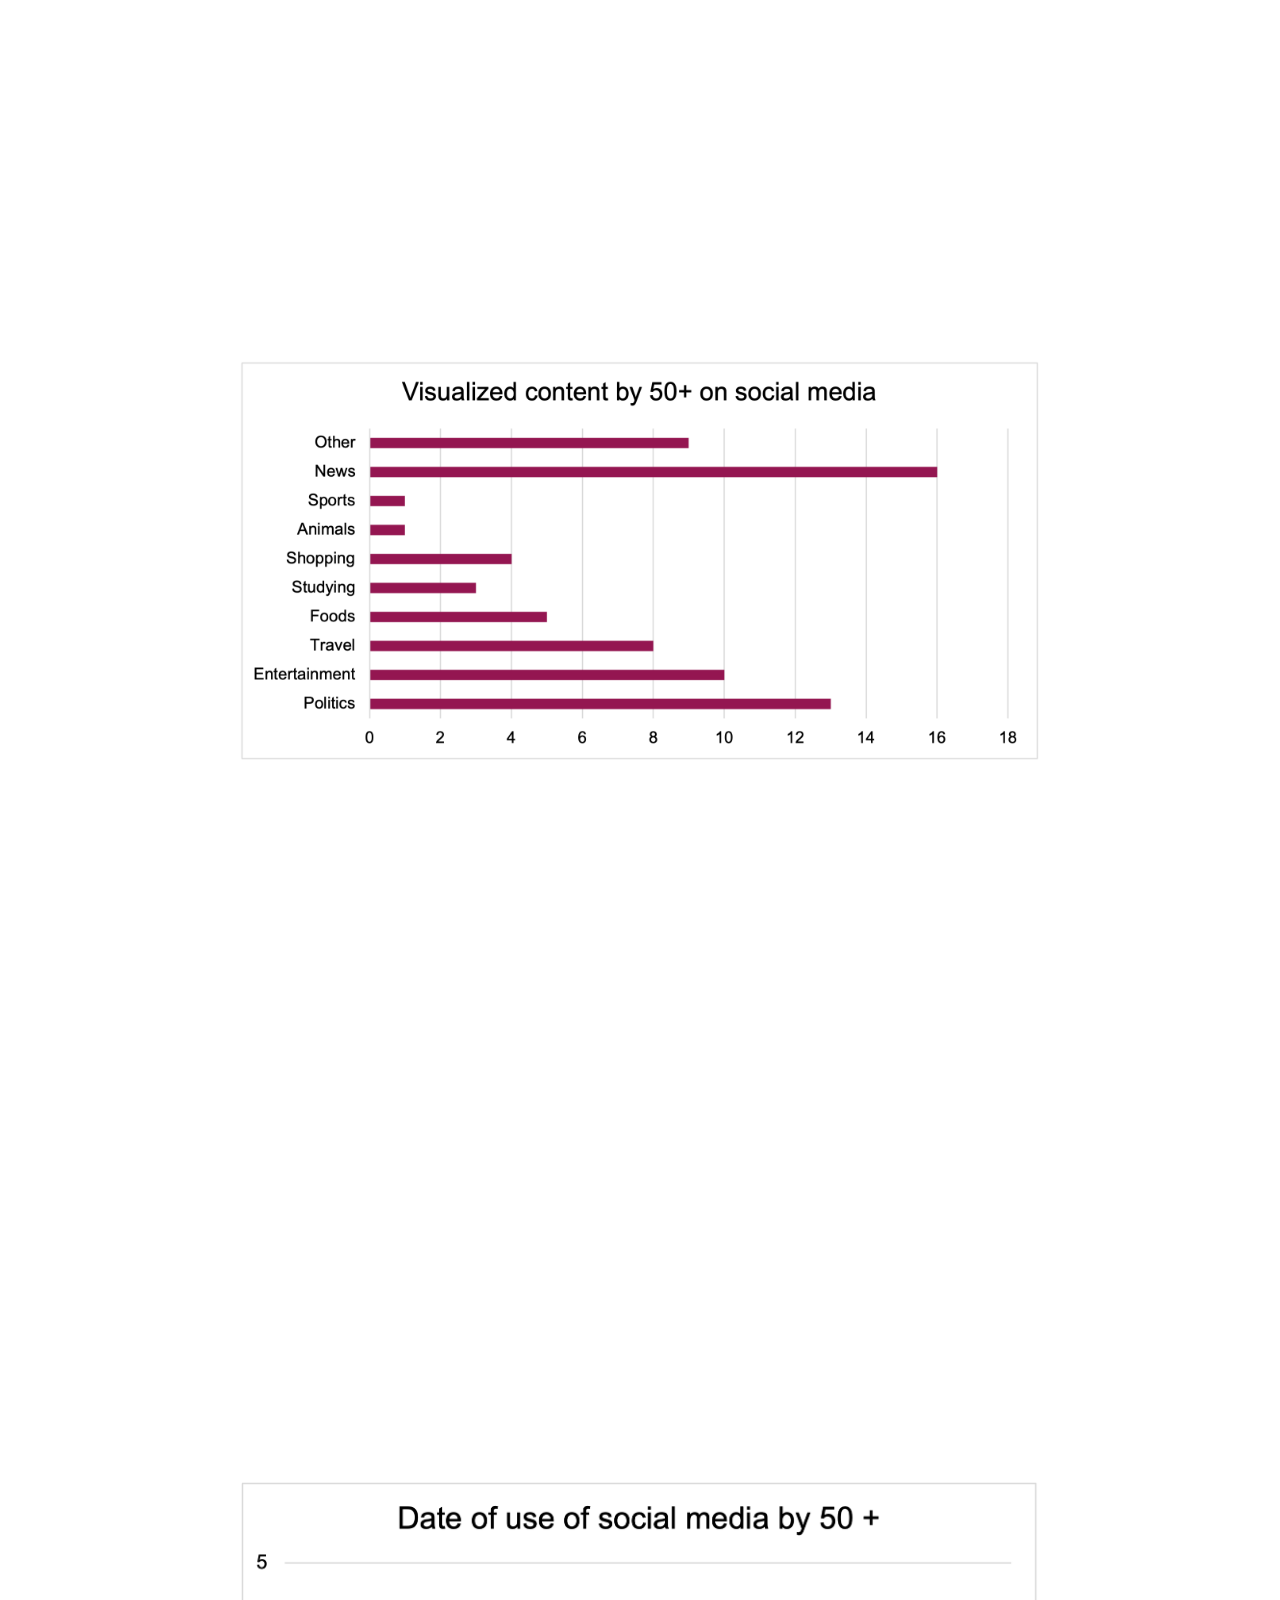
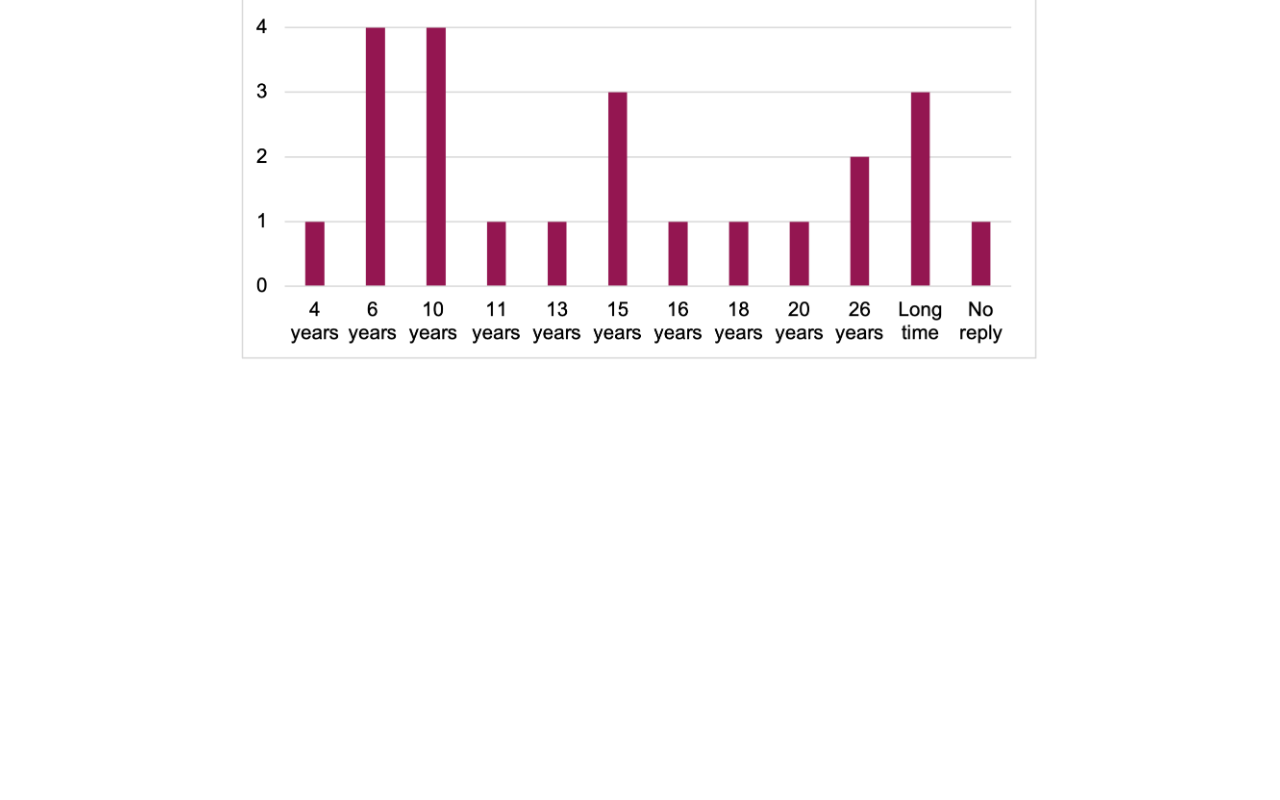
<file: Culture Numerique Project/usage.htm>
<!DOCTYPE html>
<html>
  <head>
<meta charset="UTF-8">
    <link rel="stylesheet" href="style.css">
    <div class="bar">
      <div> <a href="index.htm"> <img class="homelogo" src="whitehome.png" alt="home logo"></a> </div>
    <a href="usage.htm">Social Media Usage</a>
    <a href="migration.htm">Social Media Migration</a>
    <a href="sources.htm">Sources</a>
    </div>
</head>

<br>

<body class="bodyc">

<br>

<h1>Social Media Usage</h1>
<br>

<h2>By 14-20 year-olds</h2>

<div class="one">

<p>In this section, we are going to analyze the data we found about people from the range of 14 years old to 20 years old. 
<br>
We chose to put people of this age range into only one category for two reasons. First, 14 is the age of the youngest respondent we had on our survey, and we chose to stop the category at 20 to be able to analyze the answer of those people as only one generation (gen Z). The second reason is that from the 125 persons who answered our survey, 47 of them were in this category. To keep the different groupments of age quite equal, we made the arbitrary choice to stop at 20. 

<br><br>
<img class="image2" src="MelG1.png" alt="Graphical representation">
<br>

As we can see on the graph, our results show that the most equally used platforms are YouTube, WhatsApp and Instagram, while the ones with the lowest utilization are Reddit and X. As we can notice, Snapchat and Pinterest are also widely used. We compared our findings with the results published about American and Austrian teens. 

<br><br>
<img class="image2" src="pewm1.png" alt="Graphical representation">
<br>

As we can see on this graph from the Pew Research center, YouTube and Instagram are also amongst the most used social media platform by US teens, while Reddit and X (Twitter) are by the lowest &mdash; we didn't include Threads on our research, that’s why we don’t use it in these comparisons. In Austria, WhatsApp and YouTube are the most important social media out of the 6 the article mentions, and TikTok and Instagram are the last – Teams is the very last, but once again there is no point of comparison with our finding. We must precise that those two “less used” social media in Austria are still used by more than the half of the interrogated population. We concluded that our results are quite accurate if we consider that most of the 14 – 20 years old who answered our survey are Europeans. 
<br>
In comparison with older respondent from our research, we found that applications as WhatsApp are widely used in the different generations, while some as YouTube, Instagram and TikTok are most used by younger generations (this category and 20 – 30 years old). We can also mention that the use of Pinterest seems rather specific to the younger generation.

<br><br>
<img class="image2" src="MelG2.png" alt="Graphical representation">
<br>

We are now going to speak about the type of content watched by the 14 – 20 years old of our survey on social media. The first thing to notice is the predominance of the number of people using those platforms to check on the news, category that is closely followed by politics and then entertainment. This is a European tendency, as said by the Eurostat website : “in 2025, 65% of young people read news online. In 2025, 24% of young people used the internet for civic or political participation.” 
<br>
When comparing the results of this question between the different generations, we found that watching news and political content on social media seems to be a common point. In the case of entertainment content, the people who watch it the most are the 14 – 20 years old and the 50+ years old, which we may link to free time or relaxation for students and retired persons. And in the case of content linked to studies, it appears more with the younger generation and the generation of their parents, which is probably linked to the status as students in reals life and the parents helping.

<br><br>
<img class="image2" src="MelG3.png" alt="Graphical representation">
<br>

Regarding the features used, messages is the most important across all the generations. As the generation just above them this generation has a large preference for reels, scrolling and stories, but what’s interesting is that on the contrary of them the don’t really use posts and they widely use the call function, as the two older generations (40 – 50 and 50+ years old).

<br><br>
<img class="image2" src="MelG4.png" alt="Graphical representation">
<br>

When it comes to the number of years of social media use for 14 – 20 years old, the first thing to notice is that for quite two thirds of them, it’s been between 5 and 10 years that they first used it. To understand this result accurately, we have to precise that when people answering to the survey precised different times for their first used of diverse social medias and those dates weren’t in the same category, we counted +1 answer in each category. For people who have lived maximum 20 years, using social media for 5 years means a quarter of their life, and ten years means half of it, which is big, and means they began using it as children. We linked that to the fact that gen Z is the generation that grew up within the era of social media.

<br><br>
<img class="image2" src="MelG5.png" alt="Graphical representation">
<br>

Finally, how often do 14 -20 years old use social media. The results are extremely clear: nearly three quarters of the respondent uses them very often, while none are rarely or never using them. It shows how common it is in their everyday life – “In 2025, 98% of young people aged 16-29 years in the EU used the internet every day, compared with 90% of the total population.” <a href="https://ec.europa.eu/eurostat/statistics-explained/index.php?title=Young_people_-_digital_world">(Eurodata)</a> - especially when it concerns social life. When we compared those results with the older generations, we noticed a general decline of the proportion of people who uses social media "very often."
<br>
To conclude, as our results do not clearly invalidate our hypothesis that there is an inherent link between the age and the use of social media alongside of shift in the use of those platforms, driven by the older generations to see and understand the younger ones better, while the younger generations tend to move platforms as the average age rise.</p>


<h2>By 20-50 year-olds</h2>

<div class="one">

<p> In this section we are going to study the habits of the respondents aged 20 to 50. What is especially interesting is that even within this group, despite being only made of adults, we can see that there are already a lot of different practices with the social media. Therefore, those differences can be even greater with the younger and older respondents (See those parts for more information). To make comparison clearer, they will be divided into three sub-groups, each corresponding to 10 years. 
First of all, there is a difference regarding the frequency of use of social media. 85% of the respondents aged 20 to 30 declare to use social media "very often" while only 48% of the one aged 40-50 say so. 

<br><br>

Regarding the content, there are common interests between those groups, such as political content, travel content and news - 86% of the 20-30 and 71% of the 40-50 for the latter - but also differences. There are almost twice as many respondents aged 40-50 who watch sport content as respondents aged 20-30 (45% vs. 28%). On the contrary, 86% of the 20-to-30-year-olds watch entertainment content while only 41% of the 40-to-50-year-olds do so. Surprisingly, many respondents aged 40 to 50 (and relatively more than young people) watch educative content which might be linked to their position as parent helping their children with their homework. 

<br><br>

Then, regarding the features, messages are the most used by every age sub-group, used by around 80% of the respondents. However, the oldest in the 20- to 50-year-olds group clearly prefer calls and posts on social media, while the youngest use more stories and reels/shorts/tiktoks. The oldest of this group are also the one (and almost the only one) to use the online shops. Hence, our results correspond to <a href=https://targetinternet.com/resources/how-different-age-groups-are-using-social-media-2024/>this Target Internet article. </a> 

<br><br>

Finally, the last point that we studied is which social media they used. Except for WhatsApp (100% vs 93%), the use of each social media is really different between the 20- to 30-year-olds and the 40-to-50-year-olds. Instagram is used by every respondent aged 20 to 30 and only 68% of the oldest of this group. YouTube is mostly used by the youngest (86% vs. 54%) and the gap is even more striking for TikTok (71% vs. 22%) and Snapchat (71% vs. 19%). On the contrary, Facebook, used by many of the oldest since its beginning in the late 2000s, is most used by the one aged 40 to 50. 87% of them use Facebook while only 42% of the youngest do so. Once again, the practices of our respondents are very similar to those of the Target Internet's research. 
<br><br>

<img class="image2" src="GraphM1.jpeg" alt="Graphical representation">

<br>

We didn't mention that much the respondents aged 30 to 40 as their results are somewhere in between. We thought it would be more interesting to compare the gap between those two subgroups who belong to two different generations. Nonetheless, we can point out that the ones aged 30 to 40 use mostly Instagram and WhatsApp, their favourite feature are messages followed by stories, posts and reels (posts are more related to the older, stories and reels to the younger) and the mostly watch entertainment and travel content. </p>



<h2>By 50+ year-olds</h2>


<p>
In this section, we are going to study the use of social media by people aged over 50 years old (excluding people aged exactly 50 years old), more specifically their choice of social media platforms, the features used, the frequency of use, the content visualized and the date of use.
<br>
To conduct this study, we are going to rely on the data we have collected through our questionnaire, in which we received a total of 23 responses (from people aged over 50), ranging from 51 years old to 77.
<br><br>
<strong><u>Social media platforms used by people above 50 years old</strong></u>
<br><br>
According to the questionnaire results, we found that the most used social media platforms among this age range are WhatsApp by 82%, followed by Facebook by 78% and YouTube by 65%. On the other hand, the social media platforms that are not used at all by people aged over 50 are Reddit and Snapchat, and the least used platform is TikTok (1 person out of 23). 
<br><br>
We notice that the most used social media platforms by people aged over 50 such as Facebook or YouTube, are the ones that are the least used by the younger generations. Furthermore, the least used platforms by the same age range are the ones that are the most used by the younger generations (for instance Snapchat and TikTok). We also observe a shift in the use of Instagram by people aged over 50 where Gen Y and Z are dominant. This approach validates our main hypothesis previously formulated regarding the shift in the use of social media by the older generation. A chart published by Statista Consumer Insights (conducted by Felix Richter in 2026) also confirm this shift and portrays that the most used social media platforms by Gen X and baby-boomers are mainly Facebook followed by YouTube and Instagram. This use of social media like Facebook and this shift towards the use of Instagram comes from this desire “to compensate for the lack of social activity and face-to-face interactions in their daily lives” <a href="sources.htm">(Sheldon, Antony, Ware; 2021)</a>

<br><br>

<img class="image2" src="YarG1.png" alt="Graphical representation">

<br>

<strong><u>Social media features used by people 50+ </strong></u>
<br><br>
Another tendency that can be observed in our questionnaire results is the fact that the most used social media features among people aged over 50 are messages by 74% and posting “posts” by 53%. On the other hand, the least used features are online shopping (with only 2 respondents) and scrolling (4 respondents out of 23). Studies like “Patterns of Social Media Use across Age Groups during the COVID-19 Pandemic: A Study across Four Countries” (Bonsaksen et al.) introduces the concepts of “active and passive social media use”. Active use of social media refers to the act of online interacting through commenting and posting, whereas passive use refers to the act of observing content without interacting, often expressed through scrolling. 
<br><br>
This study also confirms our hypothesis formulated on the fact that Boomers and Gen X post more and scroll less than the younger generations (active use), whereas the young generations scroll more and post less (passive use): “Younger people spent more time on and were more likely to be passive users of social media than older people” (Bonsaksen et al.). The reason for such excessive use “messaging” is explained by the fact that “certain activities, such as comments on postings and messages sent to connections, result in higher social benefits” (Quinn, 2021). Therefore, the use of messaging feature on social media is explained by the argument that people aged over 50 use social media to socialize and keep in touch with their peers.

<br><br>
<img class="image2" src="YarG2.png" alt="Graphical representation">

<br>

<strong><u> Frequency of the use of social media </strong></u>

<br><br>

People aged above 50 years have a specific frequency of using social media platforms. Indeed, 48% of our respondents declare that they regularly use social media, 35% declared using social media very often, 13% declare using them sometimes and finally 4 % declared rarely using social media platforms. Based on these results, we can clearly see that social media has become a very significant part of people’s lives, especially for people aged above 50 years. 
<br><br>
However, social media is much more omnipresent in the younger generations’ daily lives, as the vast majority (3/4th of 14-20 year olds) claim they use social media “very often”, and almost never claim using social media on a “rarely” basis. 


<br><br>
<img class="image2" src="YarG3.png" alt="Graphical representation">

<br>

<strong><u>Visualized content by 50+ </strong></u>

In terms of visualized content by people aged above 50 years, the questionnaire revealed that the most visualized content by this age range are news (69%), followed by politics (56%) and entertainment (43%). News consumption through social media is very abundant within this age range for several reasons. First, some social media are perceived as “news oriented”. Then, social media offers a diversity of opinions and is seen as “valuable news supplement”, although some might consider them as untrustworthy. Furthermore, many participants consider certain social media platforms (like Facebook which is highly used by people above 50) “as a source of local news” explains Anter, Fischer and Kümpel. 
<br><br>
Furthermore, we also observe that the young generations (for instance 14 to 20 years old) visualize the same type of contents as the older generations. Indeed, news, politics and entertainment remain the most visualized contents for both age ranges (according to our questionnaire), which means that the young and the older generations interact to common contents, which can be possibly explained by algorithms

<br><br>
<img class="image2" src="YarG4.png" alt="Graphical representation">

<br>

<strong><u>Date of use of social media </strong></u>
<br><br>
The date of use of social media platforms is surprisingly very different between the young and the old generations. 
<br><br>
For instance, we notice that 9 people out of 23 started using social media platforms for 10 years or less, 8 people out of 23 have used social media for 10 to 20 years, and only 5 people used social media from 20 years and onwards (or since a long time). Although many people aged 50 + have used social media for a long period of time, nonetheless a small proportion have recently started using social media (4 years or 6 years). 
<br><br>
On the other hand, the younger generations (namely 14 to 20 years old) typically started using social media since a short period of time (from 5 to 10 years), and only small proportion have used social media for more than 10 years. Therefore, the young generation and old generation have not been using social media since the same amount of time: the younger ones have recently been on them, and older generations have been using them for a longer amount of time. 

<br><br>
<img class="image2" src="YarG5.png" alt="Graphical representation">

<br>

<strong><u>Unknown Ages</strong></u>

<br><br>

This last section is dedicated to all the respondents who have not indicated their age in the questionnaire. Consequently, these people were not integrated into our calculations and analysis. 

</p>
</body>

<footer class="foot">
This website was created by Dimo, Melisse, Yar and Mathis as part of a project for Digital Age and Culture, Sciences Po Nancy, 2026. All rights reserved. 
</footer>
<br>

</html>
</file>
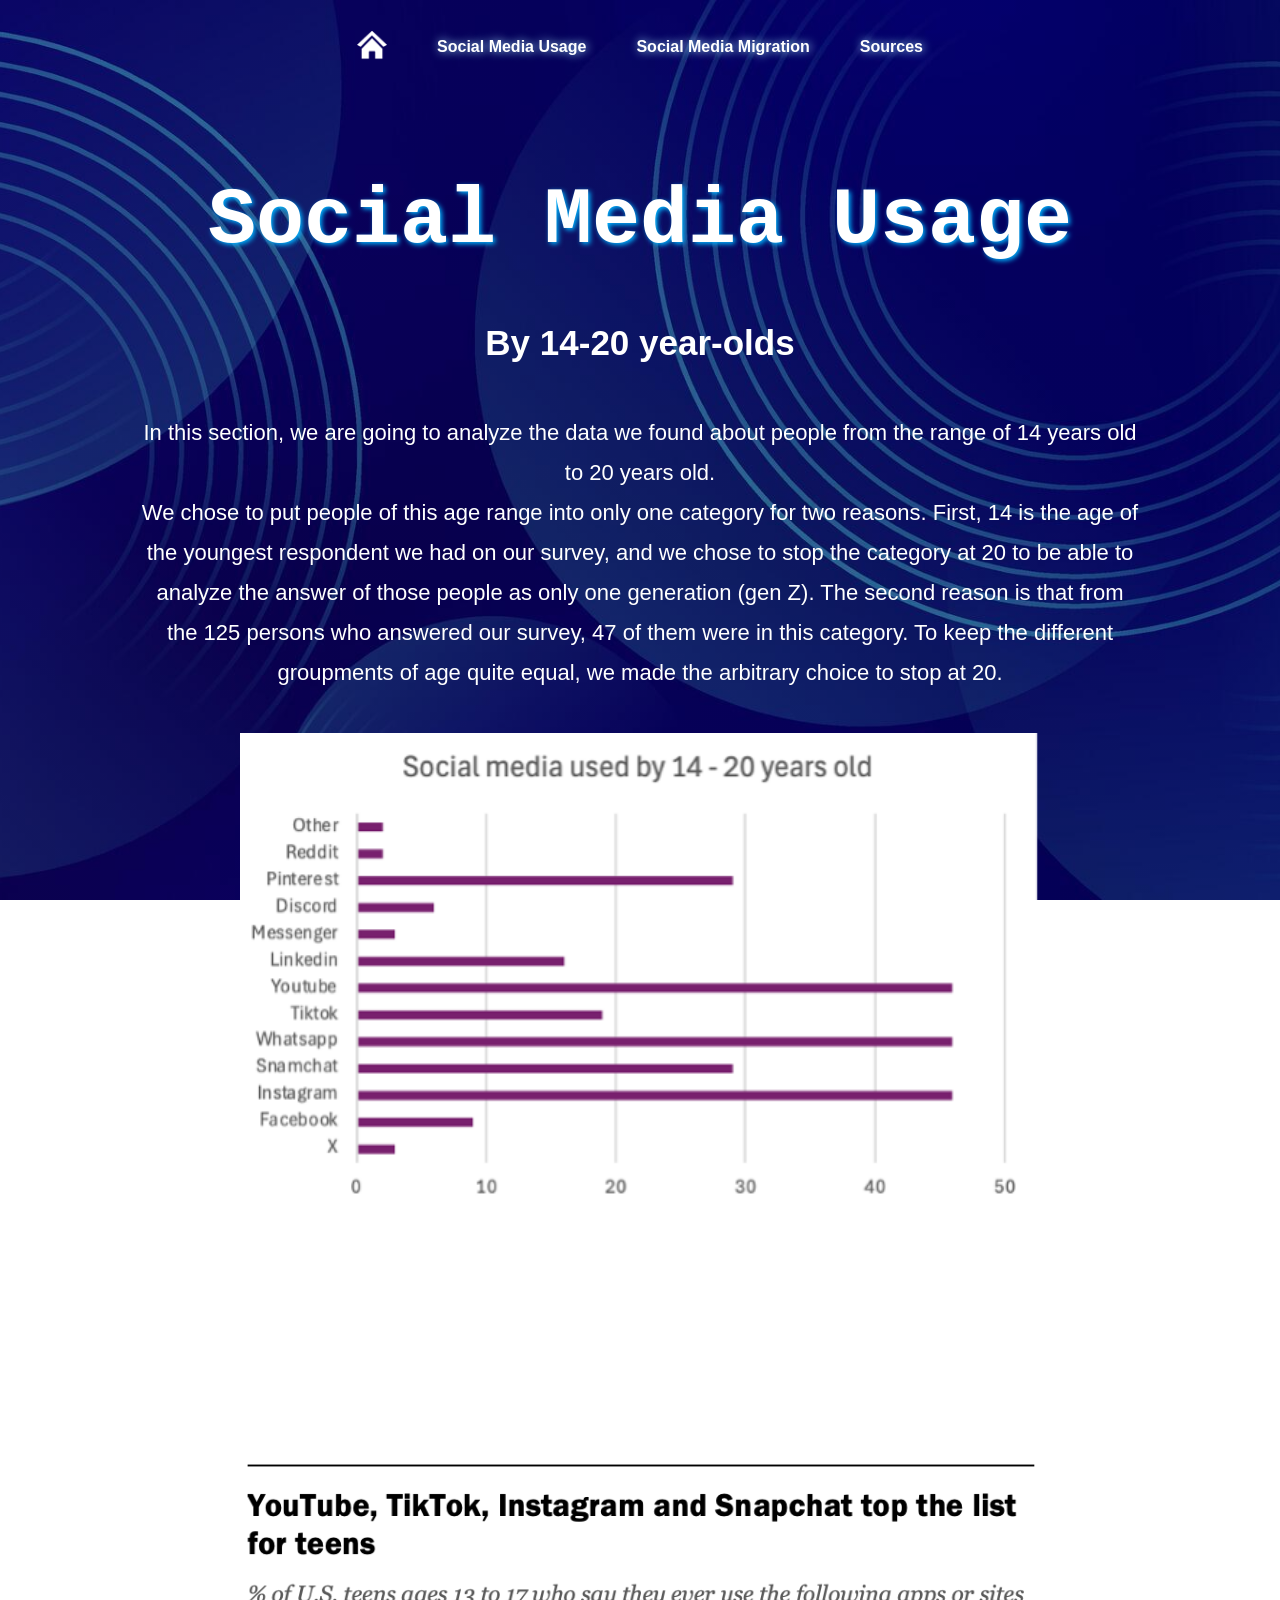
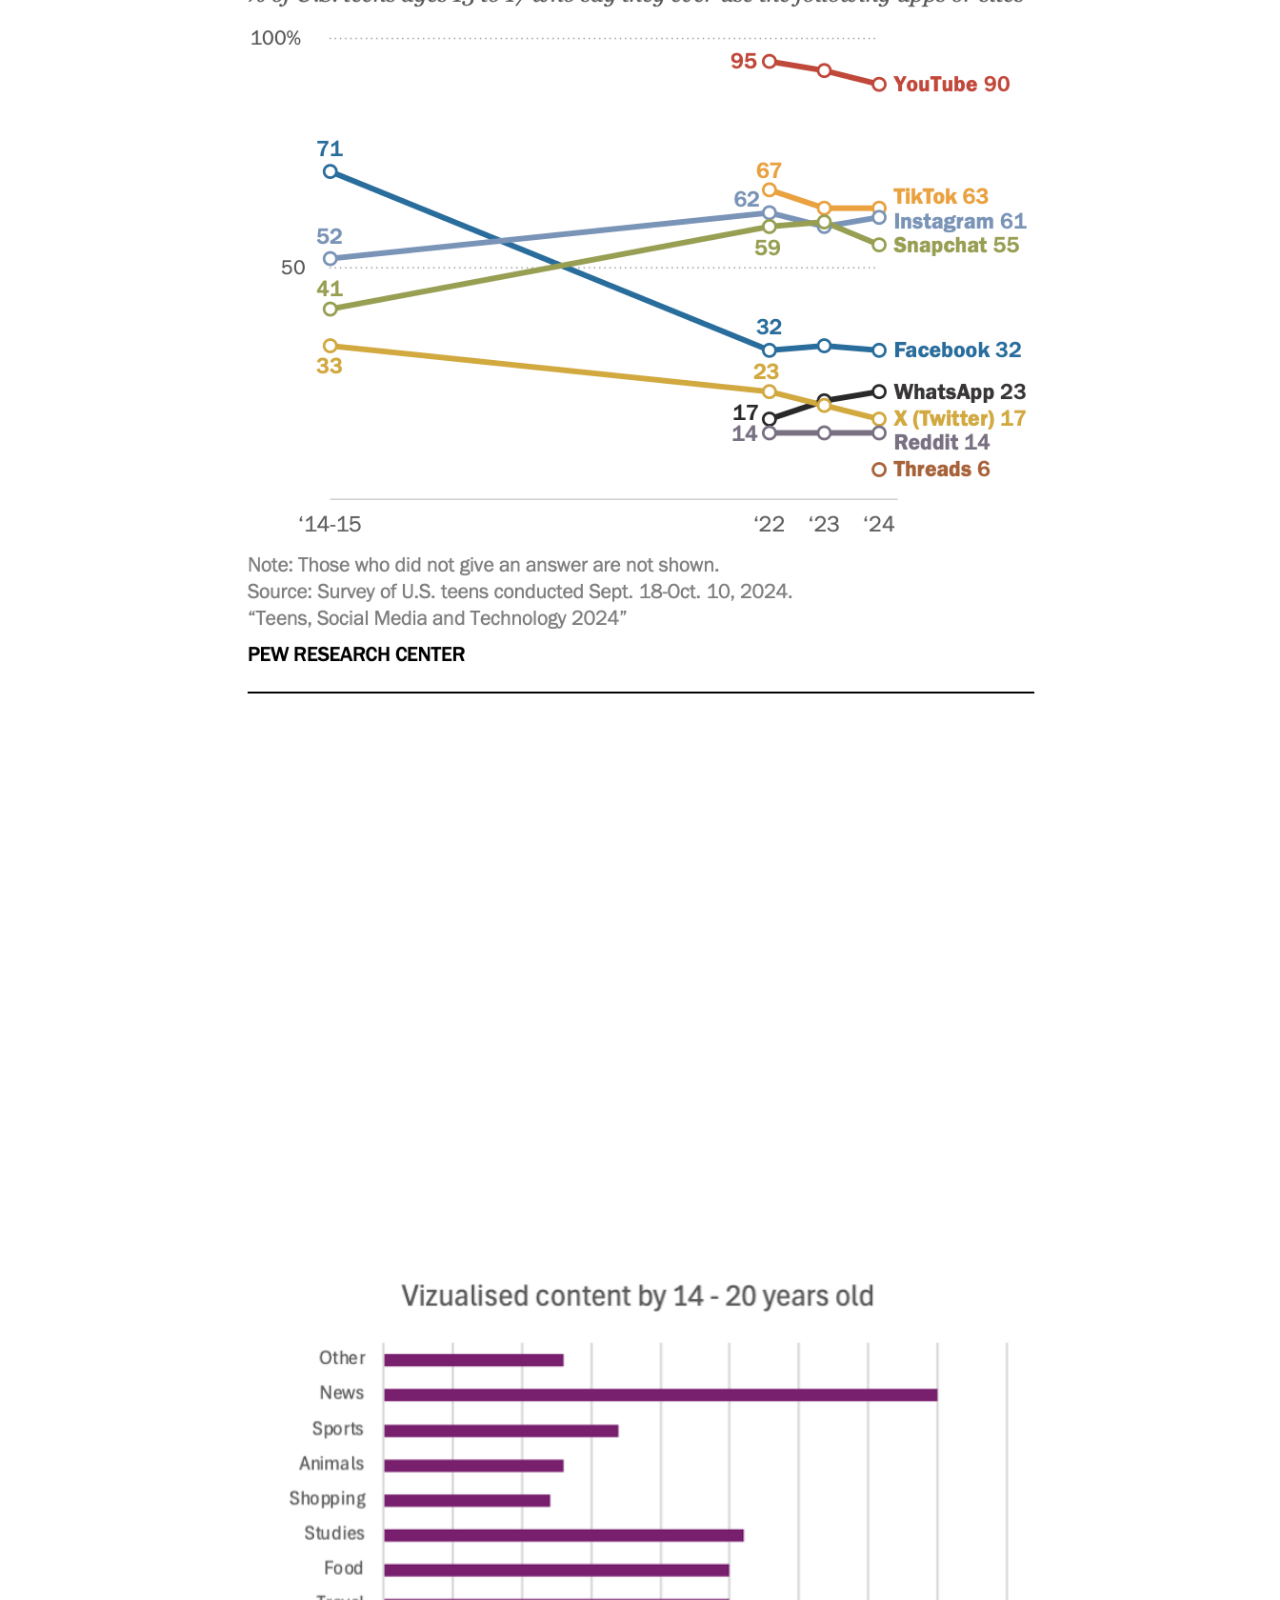
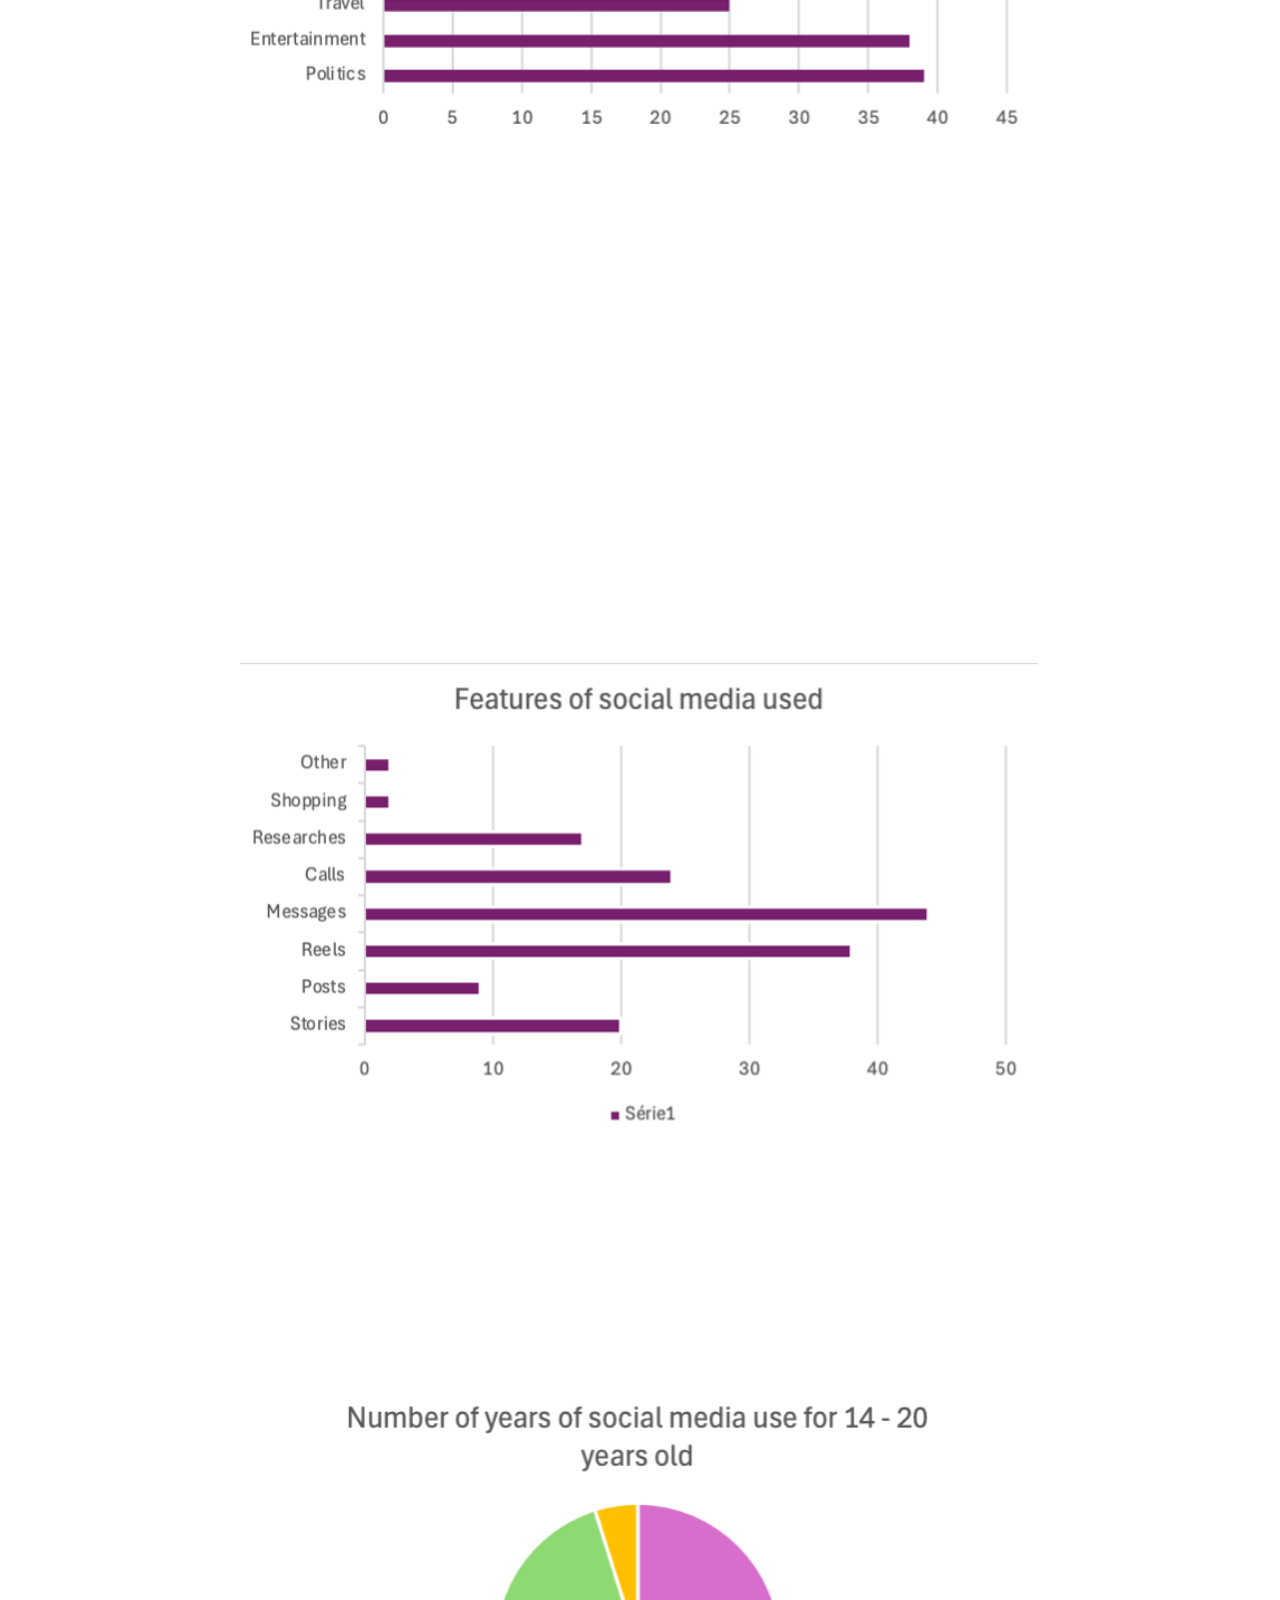
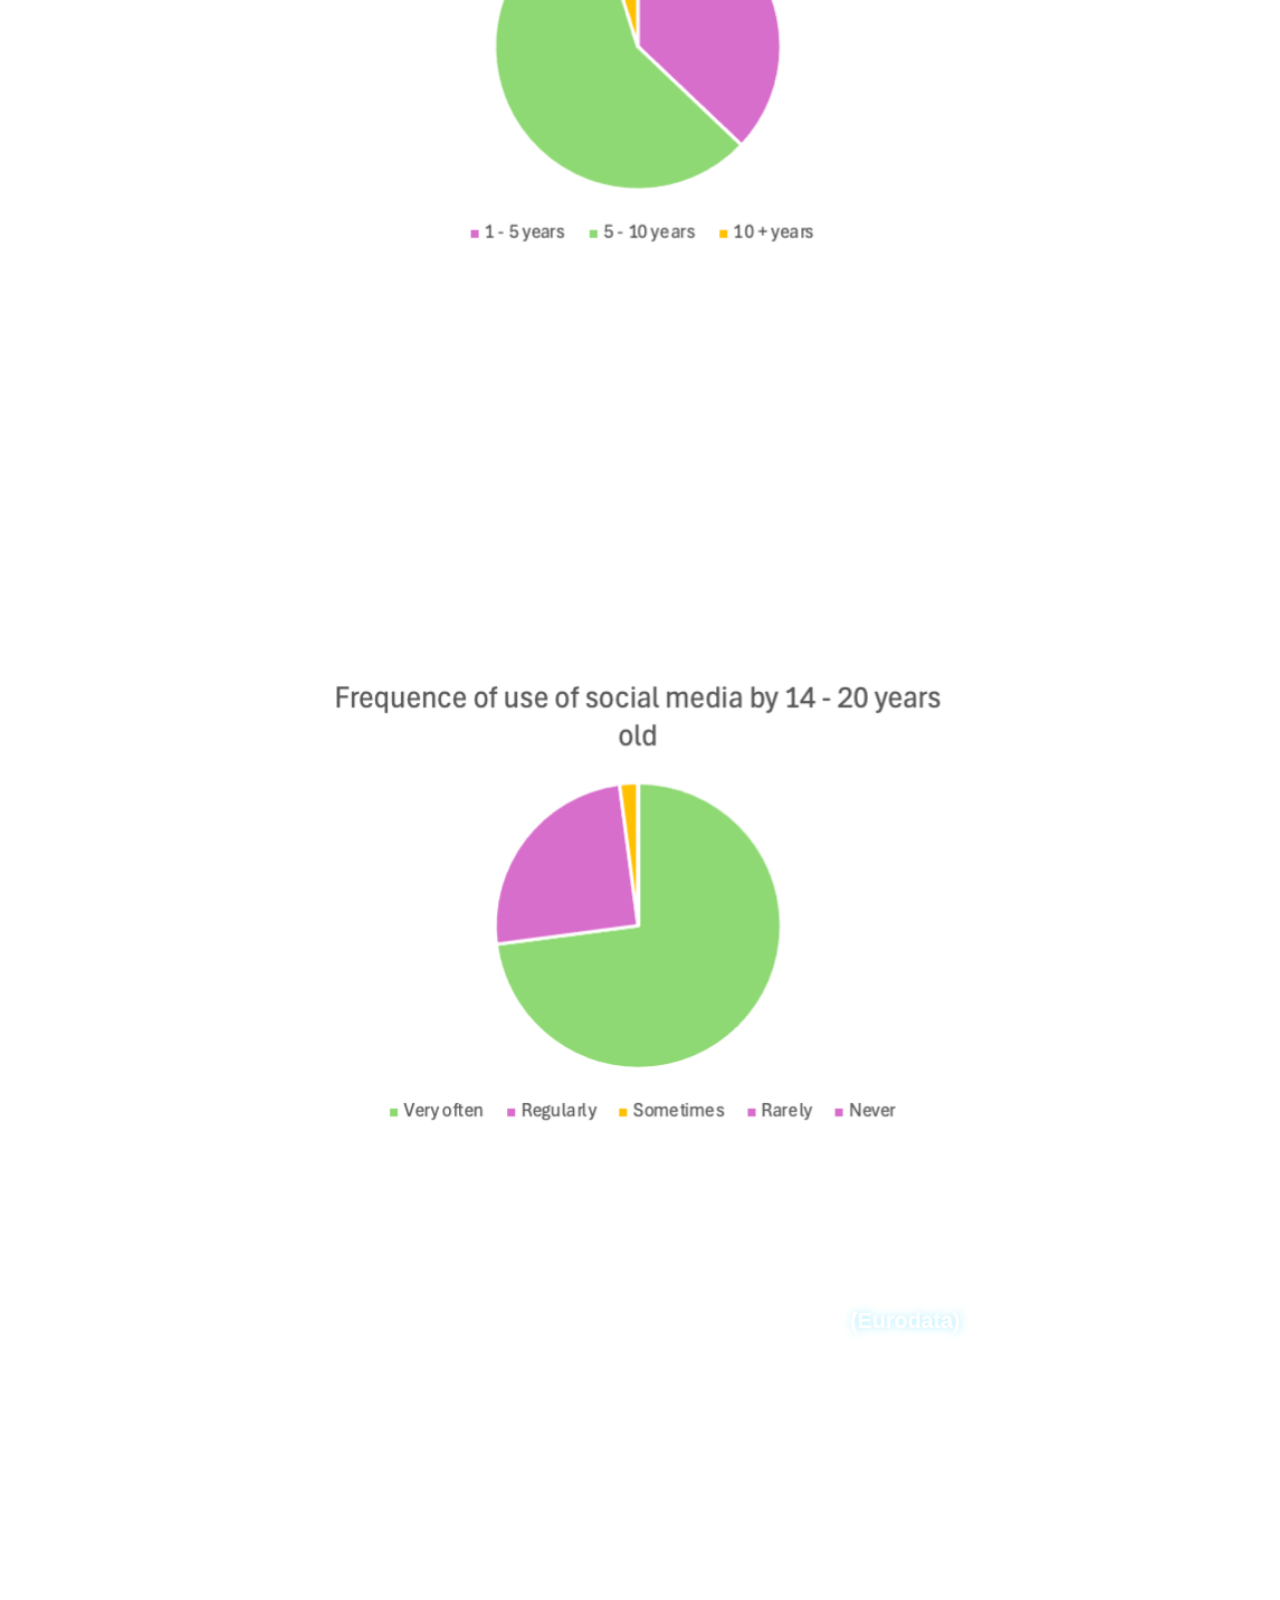
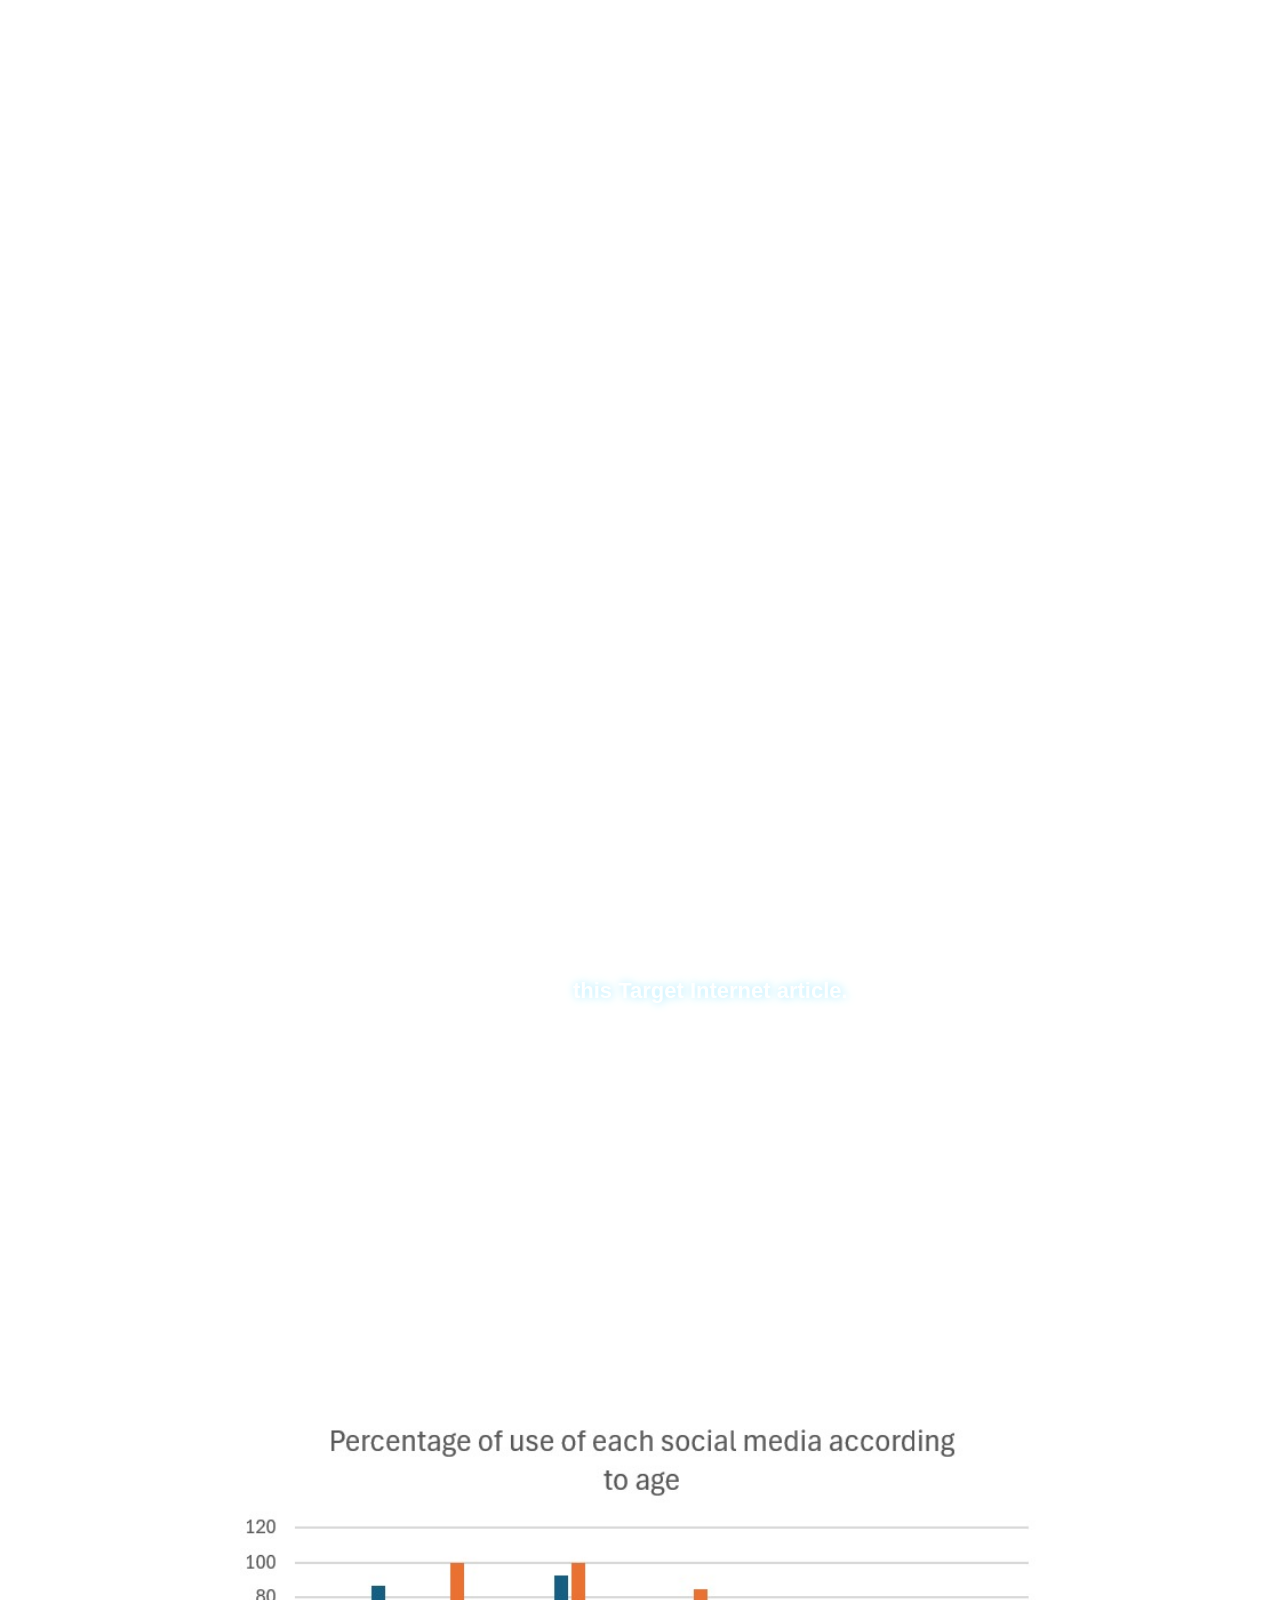
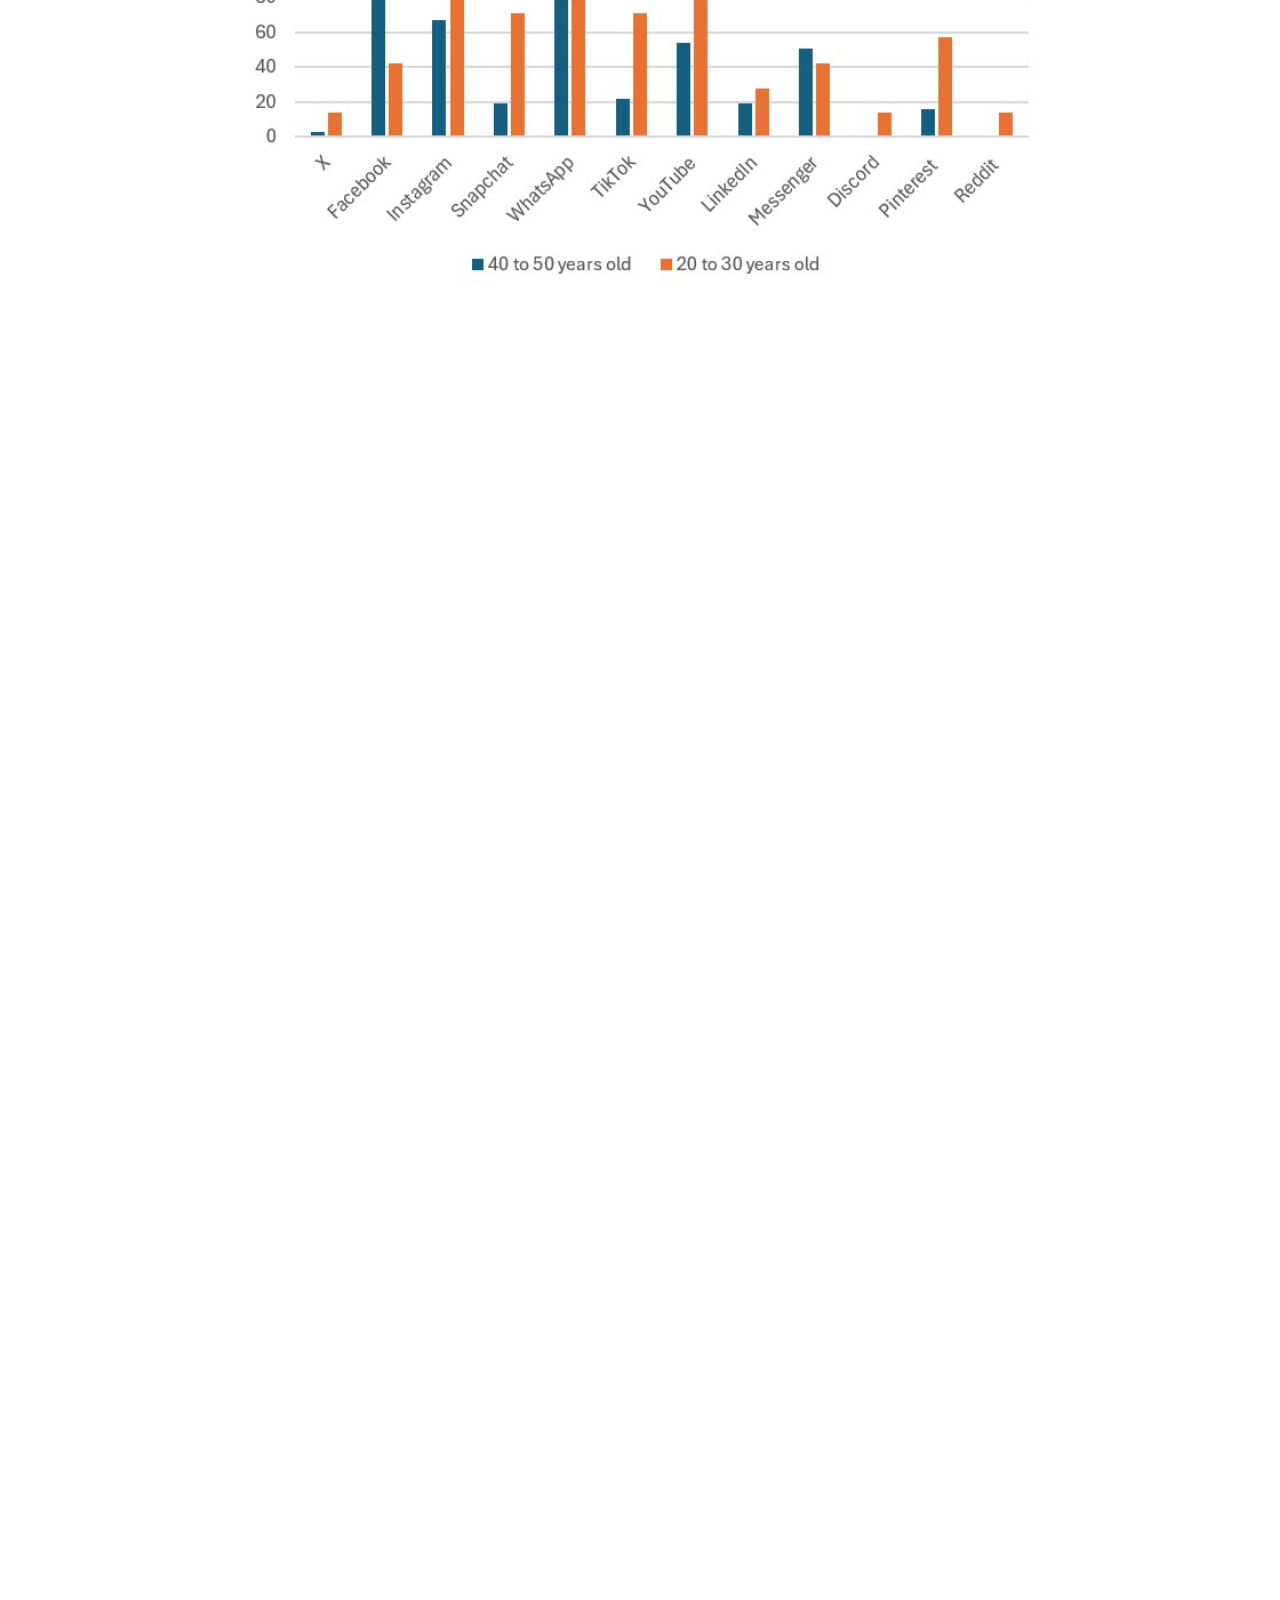
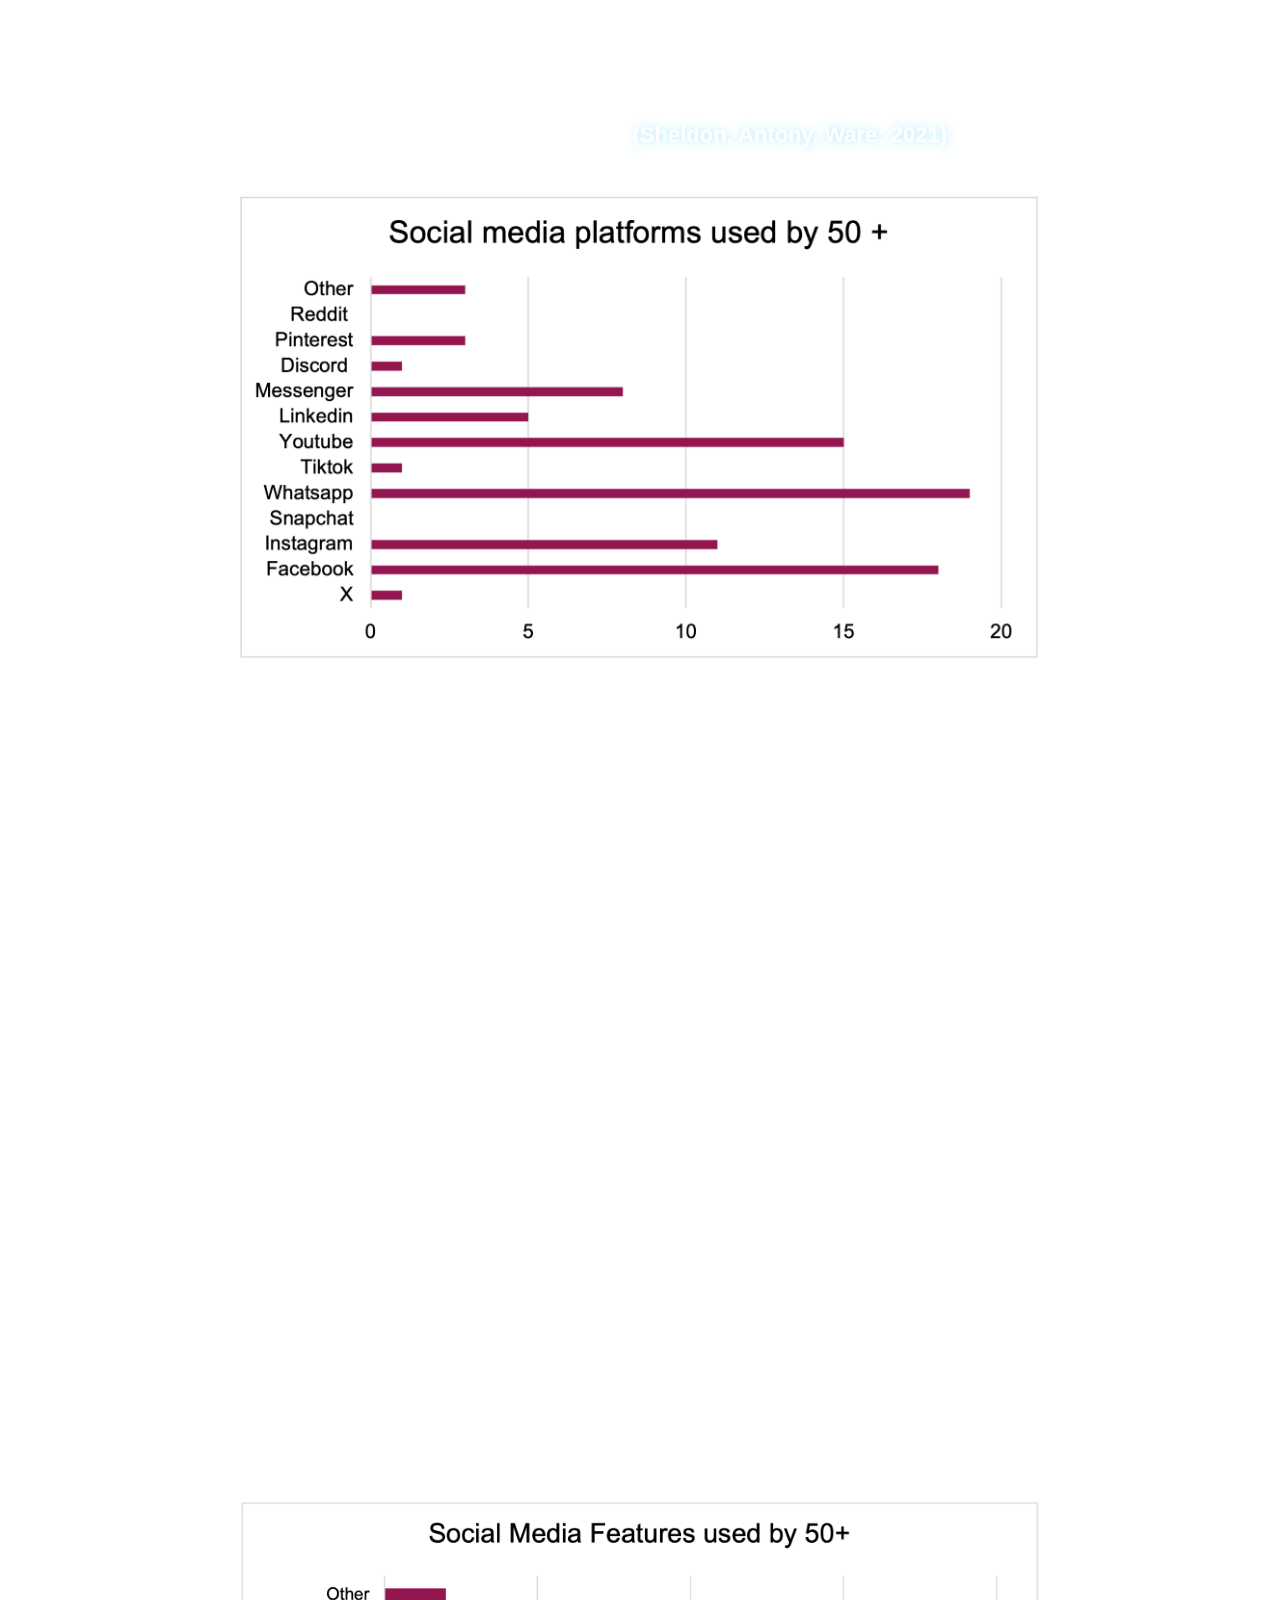
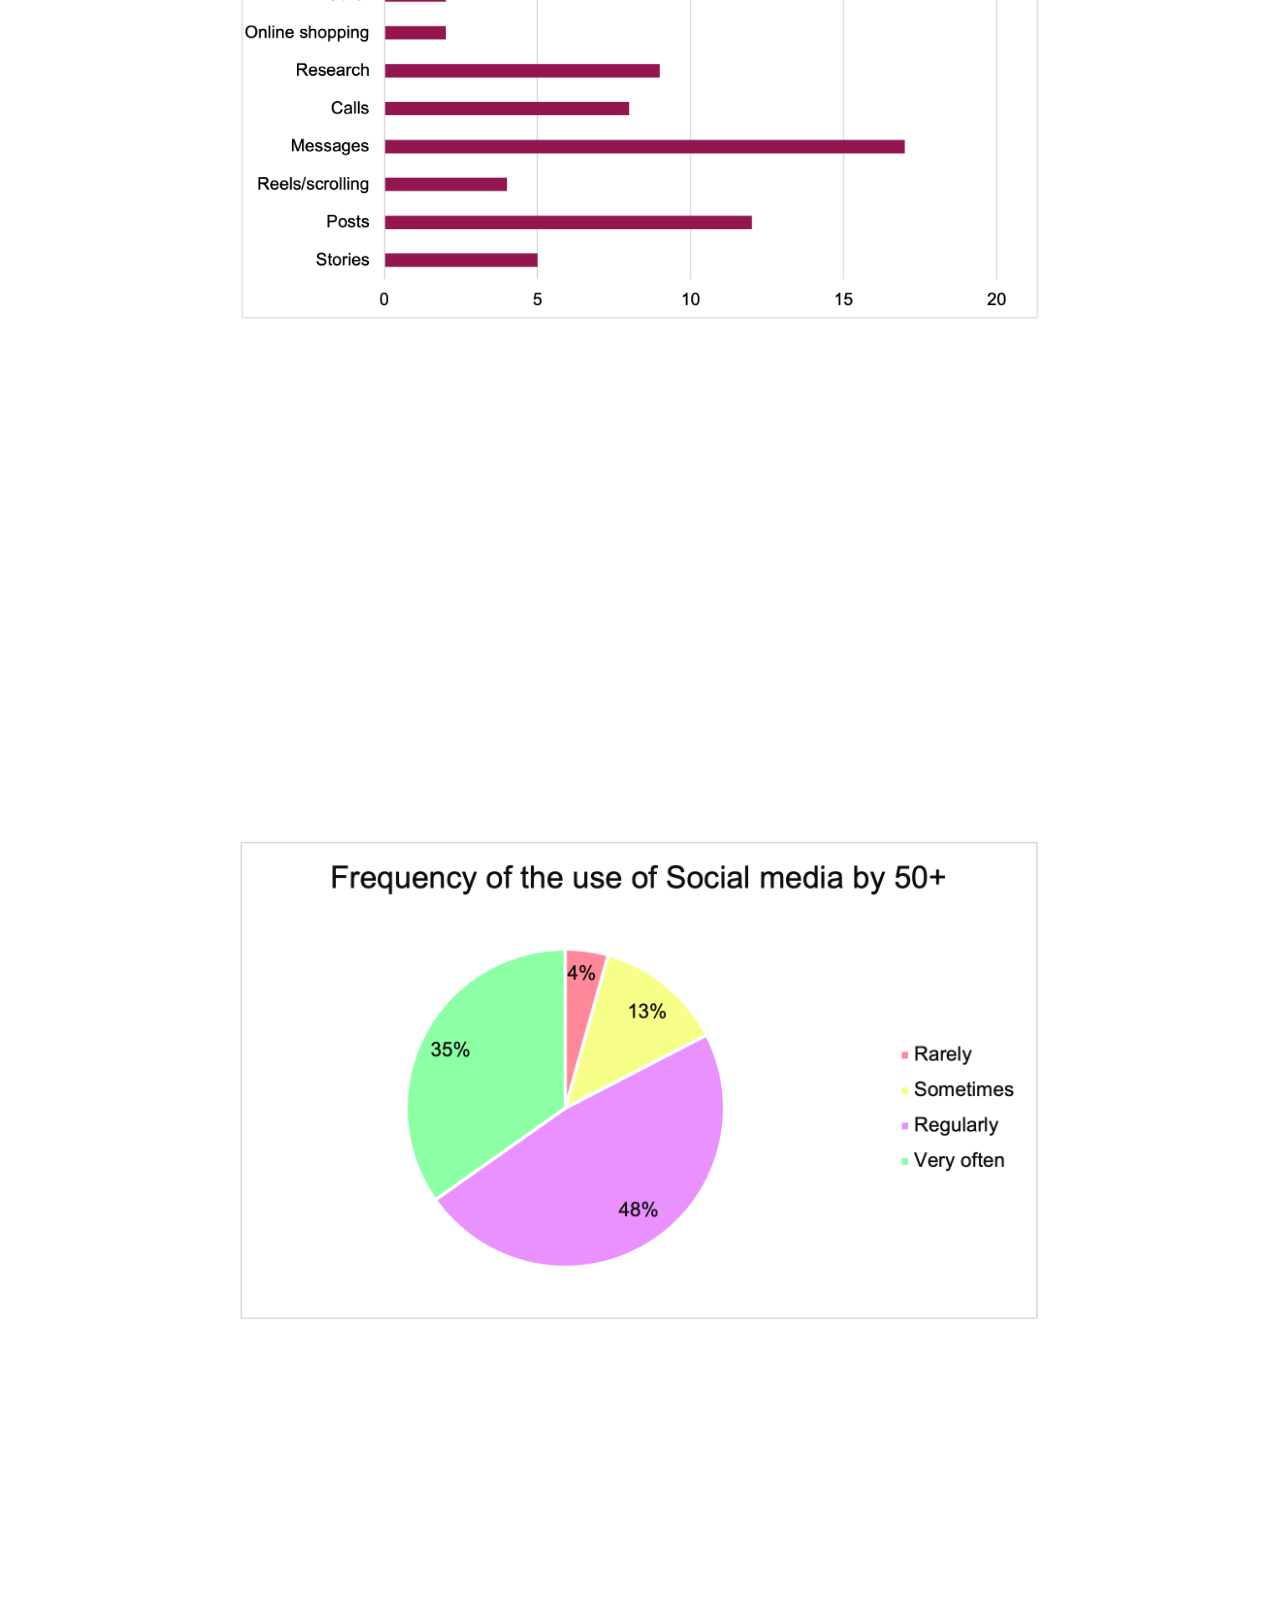
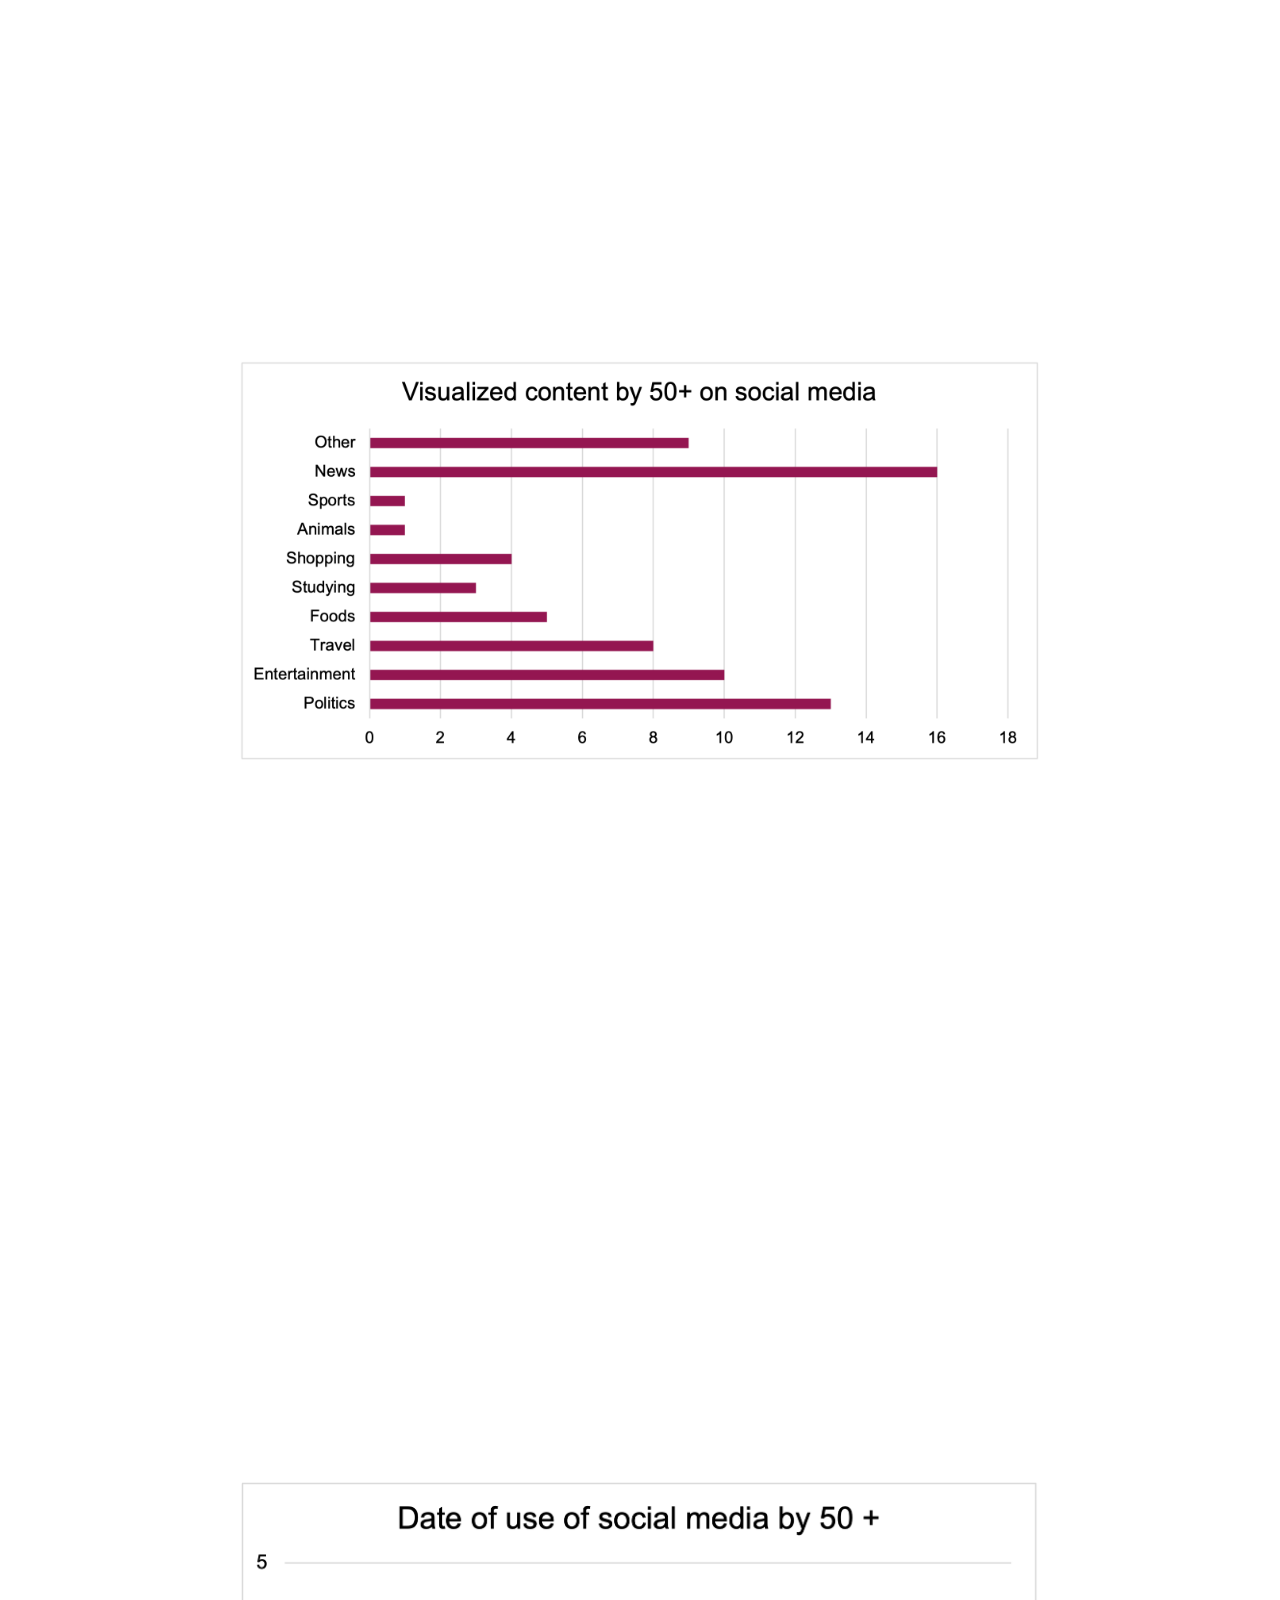
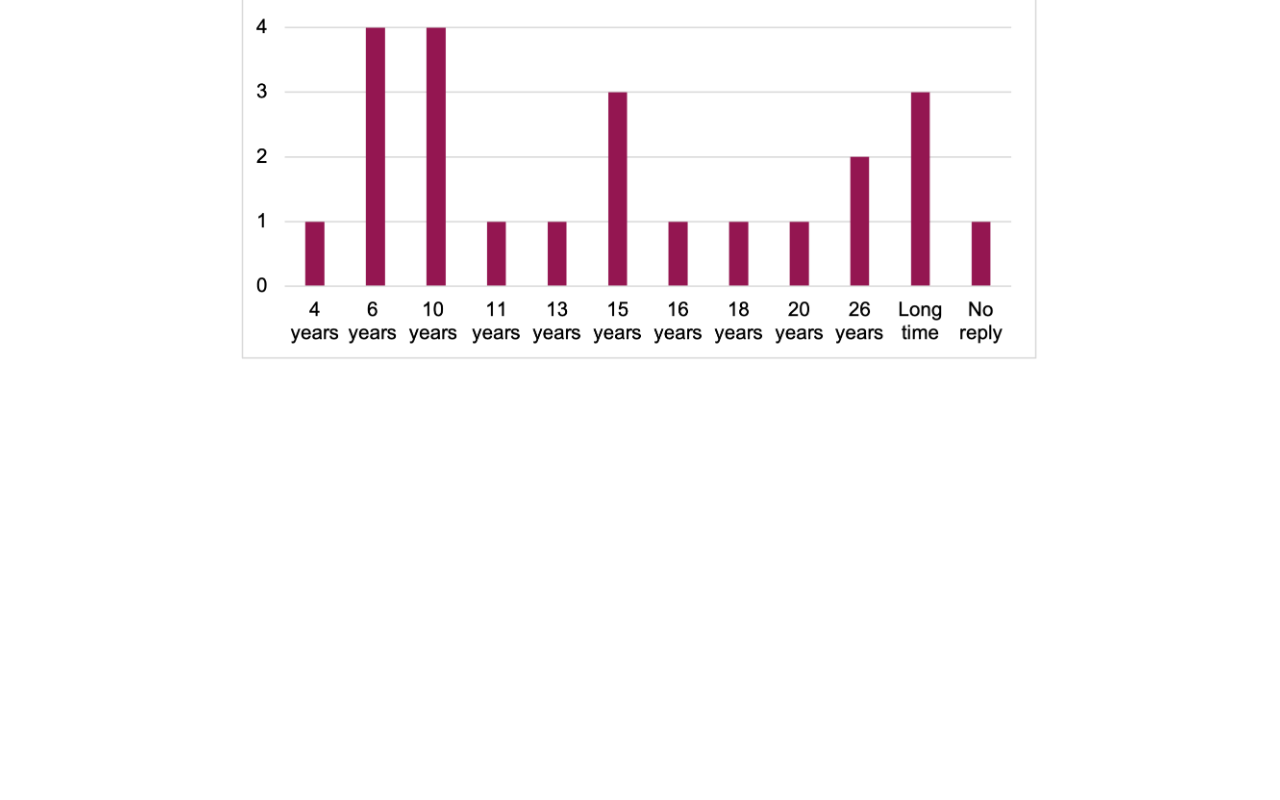
<file: Culture Numerique Project/usage.html>
<!DOCTYPE html>
<html>
  <head>
<meta charset="UTF-8">
    <link rel="stylesheet" href="style.css">
    <div class="bar">
      <div> <a href="index.html"> <img class="homelogo" src="whitehome.png" alt="home logo"></a> </div>
    <a href="usage.html">Social Media Usage</a>
    <a href="migration.html">Social Media Migration</a>
    <a href="sources.html">Sources</a>
    </div>
</head>

<br>

<body class="bodyc">

<br>

<h1>Social Media Usage</h1>
<br>

<h2>By 14-20 year-olds</h2>

<div class="one">

<p>In this section, we are going to analyze the data we found about people from the range of 14 years old to 20 years old. 
<br>
We chose to put people of this age range into only one category for two reasons. First, 14 is the age of the youngest respondent we had on our survey, and we chose to stop the category at 20 to be able to analyze the answer of those people as only one generation (gen Z). The second reason is that from the 125 persons who answered our survey, 47 of them were in this category. To keep the different groupments of age quite equal, we made the arbitrary choice to stop at 20. 

<br><br>
<img class="image2" src="MelG1.png" alt="Graphical representation">
<br>

As we can see on the graph, our results show that the most equally used platforms are YouTube, WhatsApp and Instagram, while the ones with the lowest utilization are Reddit and X. As we can notice, Snapchat and Pinterest are also widely used. We compared our findings with the results published about American and Austrian teens. 

<br><br>
<img class="image2" src="pewm1.png" alt="Graphical representation">
<br>

As we can see on this graph from the Pew Research center, YouTube and Instagram are also amongst the most used social media platform by US teens, while Reddit and X (Twitter) are by the lowest &mdash; we didn't include Threads on our research, that’s why we don’t use it in these comparisons. In Austria, WhatsApp and YouTube are the most important social media out of the 6 the article mentions, and TikTok and Instagram are the last – Teams is the very last, but once again there is no point of comparison with our finding. We must precise that those two “less used” social media in Austria are still used by more than the half of the interrogated population. We concluded that our results are quite accurate if we consider that most of the 14 – 20 years old who answered our survey are Europeans. 
<br>
In comparison with older respondent from our research, we found that applications as WhatsApp are widely used in the different generations, while some as YouTube, Instagram and TikTok are most used by younger generations (this category and 20 – 30 years old). We can also mention that the use of Pinterest seems rather specific to the younger generation.

<br><br>
<img class="image2" src="MelG2.png" alt="Graphical representation">
<br>

We are now going to speak about the type of content watched by the 14 – 20 years old of our survey on social media. The first thing to notice is the predominance of the number of people using those platforms to check on the news, category that is closely followed by politics and then entertainment. This is a European tendency, as said by the Eurostat website : “in 2025, 65% of young people read news online. In 2025, 24% of young people used the internet for civic or political participation.” 
<br>
When comparing the results of this question between the different generations, we found that watching news and political content on social media seems to be a common point. In the case of entertainment content, the people who watch it the most are the 14 – 20 years old and the 50+ years old, which we may link to free time or relaxation for students and retired persons. And in the case of content linked to studies, it appears more with the younger generation and the generation of their parents, which is probably linked to the status as students in reals life and the parents helping.

<br><br>
<img class="image2" src="MelG3.png" alt="Graphical representation">
<br>

Regarding the features used, messages is the most important across all the generations. As the generation just above them this generation has a large preference for reels, scrolling and stories, but what’s interesting is that on the contrary of them the don’t really use posts and they widely use the call function, as the two older generations (40 – 50 and 50+ years old).

<br><br>
<img class="image2" src="MelG4.png" alt="Graphical representation">
<br>

When it comes to the number of years of social media use for 14 – 20 years old, the first thing to notice is that for quite two thirds of them, it’s been between 5 and 10 years that they first used it. To understand this result accurately, we have to precise that when people answering to the survey precised different times for their first used of diverse social medias and those dates weren’t in the same category, we counted +1 answer in each category. For people who have lived maximum 20 years, using social media for 5 years means a quarter of their life, and ten years means half of it, which is big, and means they began using it as children. We linked that to the fact that gen Z is the generation that grew up within the era of social media.

<br><br>
<img class="image2" src="MelG5.png" alt="Graphical representation">
<br>

Finally, how often do 14 -20 years old use social media. The results are extremely clear: nearly three quarters of the respondent uses them very often, while none are rarely or never using them. It shows how common it is in their everyday life – “In 2025, 98% of young people aged 16-29 years in the EU used the internet every day, compared with 90% of the total population.” <a href="https://ec.europa.eu/eurostat/statistics-explained/index.php?title=Young_people_-_digital_world">(Eurodata)</a> - especially when it concerns social life. When we compared those results with the older generations, we noticed a general decline of the proportion of people who uses social media "very often."
<br>
To conclude, as our results do not clearly invalidate our hypothesis that there is an inherent link between the age and the use of social media alongside of shift in the use of those platforms, driven by the older generations to see and understand the younger ones better, while the younger generations tend to move platforms as the average age rise.</p>


<h2>By 20-50 year-olds</h2>

<div class="one">

<p> In this section we are going to study the habits of the respondents aged 20 to 50. What is especially interesting is that even within this group, despite being only made of adults, we can see that there are already a lot of different practices with the social media. Therefore, those differences can be even greater with the younger and older respondents (See those parts for more information). To make comparison clearer, they will be divided into three sub-groups, each corresponding to 10 years. 
First of all, there is a difference regarding the frequency of use of social media. 85% of the respondents aged 20 to 30 declare to use social media "very often" while only 48% of the one aged 40-50 say so. 

<br><br>

Regarding the content, there are common interests between those groups, such as political content, travel content and news - 86% of the 20-30 and 71% of the 40-50 for the latter - but also differences. There are almost twice as many respondents aged 40-50 who watch sport content as respondents aged 20-30 (45% vs. 28%). On the contrary, 86% of the 20-to-30-year-olds watch entertainment content while only 41% of the 40-to-50-year-olds do so. Surprisingly, many respondents aged 40 to 50 (and relatively more than young people) watch educative content which might be linked to their position as parent helping their children with their homework. 

<br><br>

Then, regarding the features, messages are the most used by every age sub-group, used by around 80% of the respondents. However, the oldest in the 20- to 50-year-olds group clearly prefer calls and posts on social media, while the youngest use more stories and reels/shorts/tiktoks. The oldest of this group are also the one (and almost the only one) to use the online shops. Hence, our results correspond to <a href=https://targetinternet.com/resources/how-different-age-groups-are-using-social-media-2024/>this Target Internet article. </a> 

<br><br>

Finally, the last point that we studied is which social media they used. Except for WhatsApp (100% vs 93%), the use of each social media is really different between the 20- to 30-year-olds and the 40-to-50-year-olds. Instagram is used by every respondent aged 20 to 30 and only 68% of the oldest of this group. YouTube is mostly used by the youngest (86% vs. 54%) and the gap is even more striking for TikTok (71% vs. 22%) and Snapchat (71% vs. 19%). On the contrary, Facebook, used by many of the oldest since its beginning in the late 2000s, is most used by the one aged 40 to 50. 87% of them use Facebook while only 42% of the youngest do so. Once again, the practices of our respondents are very similar to those of the Target Internet's research. 
<br><br>

<img class="image2" src="GraphM1.jpeg" alt="Graphical representation">

<br>

We didn't mention that much the respondents aged 30 to 40 as their results are somewhere in between. We thought it would be more interesting to compare the gap between those two subgroups who belong to two different generations. Nonetheless, we can point out that the ones aged 30 to 40 use mostly Instagram and WhatsApp, their favourite feature are messages followed by stories, posts and reels (posts are more related to the older, stories and reels to the younger) and the mostly watch entertainment and travel content. </p>



<h2>By 50+ year-olds</h2>


<p>
In this section, we are going to study the use of social media by people aged over 50 years old (excluding people aged exactly 50 years old), more specifically their choice of social media platforms, the features used, the frequency of use, the content visualized and the date of use.
<br>
To conduct this study, we are going to rely on the data we have collected through our questionnaire, in which we received a total of 23 responses (from people aged over 50), ranging from 51 years old to 77.
<br><br>
<strong><u>Social media platforms used by people above 50 years old</strong></u>
<br><br>
According to the questionnaire results, we found that the most used social media platforms among this age range are WhatsApp by 82%, followed by Facebook by 78% and YouTube by 65%. On the other hand, the social media platforms that are not used at all by people aged over 50 are Reddit and Snapchat, and the least used platform is TikTok (1 person out of 23). 
<br><br>
We notice that the most used social media platforms by people aged over 50 such as Facebook or YouTube, are the ones that are the least used by the younger generations. Furthermore, the least used platforms by the same age range are the ones that are the most used by the younger generations (for instance Snapchat and TikTok). We also observe a shift in the use of Instagram by people aged over 50 where Gen Y and Z are dominant. This approach validates our main hypothesis previously formulated regarding the shift in the use of social media by the older generation. A chart published by Statista Consumer Insights (conducted by Felix Richter in 2026) also confirm this shift and portrays that the most used social media platforms by Gen X and baby-boomers are mainly Facebook followed by YouTube and Instagram. This use of social media like Facebook and this shift towards the use of Instagram comes from this desire “to compensate for the lack of social activity and face-to-face interactions in their daily lives” <a href="sources.htm">(Sheldon, Antony, Ware; 2021)</a>

<br><br>

<img class="image2" src="YarG1.png" alt="Graphical representation">

<br>

<strong><u>Social media features used by people 50+ </strong></u>
<br><br>
Another tendency that can be observed in our questionnaire results is the fact that the most used social media features among people aged over 50 are messages by 74% and posting “posts” by 53%. On the other hand, the least used features are online shopping (with only 2 respondents) and scrolling (4 respondents out of 23). Studies like “Patterns of Social Media Use across Age Groups during the COVID-19 Pandemic: A Study across Four Countries” (Bonsaksen et al.) introduces the concepts of “active and passive social media use”. Active use of social media refers to the act of online interacting through commenting and posting, whereas passive use refers to the act of observing content without interacting, often expressed through scrolling. 
<br><br>
This study also confirms our hypothesis formulated on the fact that Boomers and Gen X post more and scroll less than the younger generations (active use), whereas the young generations scroll more and post less (passive use): “Younger people spent more time on and were more likely to be passive users of social media than older people” (Bonsaksen et al.). The reason for such excessive use “messaging” is explained by the fact that “certain activities, such as comments on postings and messages sent to connections, result in higher social benefits” (Quinn, 2021). Therefore, the use of messaging feature on social media is explained by the argument that people aged over 50 use social media to socialize and keep in touch with their peers.

<br><br>
<img class="image2" src="YarG2.png" alt="Graphical representation">

<br>

<strong><u> Frequency of the use of social media </strong></u>

<br><br>

People aged above 50 years have a specific frequency of using social media platforms. Indeed, 48% of our respondents declare that they regularly use social media, 35% declared using social media very often, 13% declare using them sometimes and finally 4 % declared rarely using social media platforms. Based on these results, we can clearly see that social media has become a very significant part of people’s lives, especially for people aged above 50 years. 
<br><br>
However, social media is much more omnipresent in the younger generations’ daily lives, as the vast majority (3/4th of 14-20 year olds) claim they use social media “very often”, and almost never claim using social media on a “rarely” basis. 


<br><br>
<img class="image2" src="YarG3.png" alt="Graphical representation">

<br>

<strong><u>Visualized content by 50+ </strong></u>

In terms of visualized content by people aged above 50 years, the questionnaire revealed that the most visualized content by this age range are news (69%), followed by politics (56%) and entertainment (43%). News consumption through social media is very abundant within this age range for several reasons. First, some social media are perceived as “news oriented”. Then, social media offers a diversity of opinions and is seen as “valuable news supplement”, although some might consider them as untrustworthy. Furthermore, many participants consider certain social media platforms (like Facebook which is highly used by people above 50) “as a source of local news” explains Anter, Fischer and Kümpel. 
<br><br>
Furthermore, we also observe that the young generations (for instance 14 to 20 years old) visualize the same type of contents as the older generations. Indeed, news, politics and entertainment remain the most visualized contents for both age ranges (according to our questionnaire), which means that the young and the older generations interact to common contents, which can be possibly explained by algorithms

<br><br>
<img class="image2" src="YarG4.png" alt="Graphical representation">

<br>

<strong><u>Date of use of social media </strong></u>
<br><br>
The date of use of social media platforms is surprisingly very different between the young and the old generations. 
<br><br>
For instance, we notice that 9 people out of 23 started using social media platforms for 10 years or less, 8 people out of 23 have used social media for 10 to 20 years, and only 5 people used social media from 20 years and onwards (or since a long time). Although many people aged 50 + have used social media for a long period of time, nonetheless a small proportion have recently started using social media (4 years or 6 years). 
<br><br>
On the other hand, the younger generations (namely 14 to 20 years old) typically started using social media since a short period of time (from 5 to 10 years), and only small proportion have used social media for more than 10 years. Therefore, the young generation and old generation have not been using social media since the same amount of time: the younger ones have recently been on them, and older generations have been using them for a longer amount of time. 

<br><br>
<img class="image2" src="YarG5.png" alt="Graphical representation">

<br>

<strong><u>Unknown Ages</strong></u>

<br><br>

This last section is dedicated to all the respondents who have not indicated their age in the questionnaire. Consequently, these people were not integrated into our calculations and analysis. 

</p>
</body>

<footer class="foot">
This website was created by Dimo, Melisse, Yar and Mathis as part of a project for Digital Age and Culture, Sciences Po Nancy, 2026. All rights reserved. 
</footer>
<br>

</html>
</file>
<file: Culture Numerique Project/style.css>
.bar{
margin-top:30px;
  display:flex;
  flex-flow:row;
  justify-content: center;
  align-content: space-around;
  align-items:center;
  column-gap: 50px;
}

.bar > div{
  align-content: flex-start;
}

.homelogo{
  width:30px;
}

a{
  color:white;
  text-decoration: none;
  font-family: sans-serif;
  font-weight: 800;
  text-shadow: #a6e9ff 1px 0 10px;
}

a:hover{
  color:cyan;
  font-size: 22px;
}

a:active{
  color:yellow;
  font-size: 22px;
}

body{
color:white
}

h1{
margin-top:75px;
margin-bottom:10px;
  text-align: center;
  font-family: monospace;
  font-size: 80px;
  text-shadow: #00b3ff 2px 2px 5px;
}

h2{
text-align:center;
font-family:sans-serif;
font-size:35px;
margin-bottom:-50px;
}

p{
font-size:22px;
font-weight:500;
  font-family: sans-serif;
  margin:100px;
  line-height: 40px;
}


.one{
 margin:auto;
  height:100px;
  width:1200px;
  text-align: center;
}

.bodyc{
  background-image: linear-gradient(rgba(0, 0, 0, 0.3), rgba(0, 0, 0, 0.3)), url('bgh1.jpg'); 
  background-size: cover; 
  background-position: center; 
  background-attachment: fixed; 
  margin: 0; 
  height: 100vh;}



.image1{
display:block;
margin:auto;
width:500px;
margin-bottom:-30px;
}

.image2{
display:block;
position:center;
margin:auto;
width:800px;
}

.imageF{
display:block;
margin:auto;
width:200px;
}

.eh2{
width:800px;
margin:auto;
}

.foot{
margin-top:200px;
text-align:center;
position:bottom;
}
</file>
